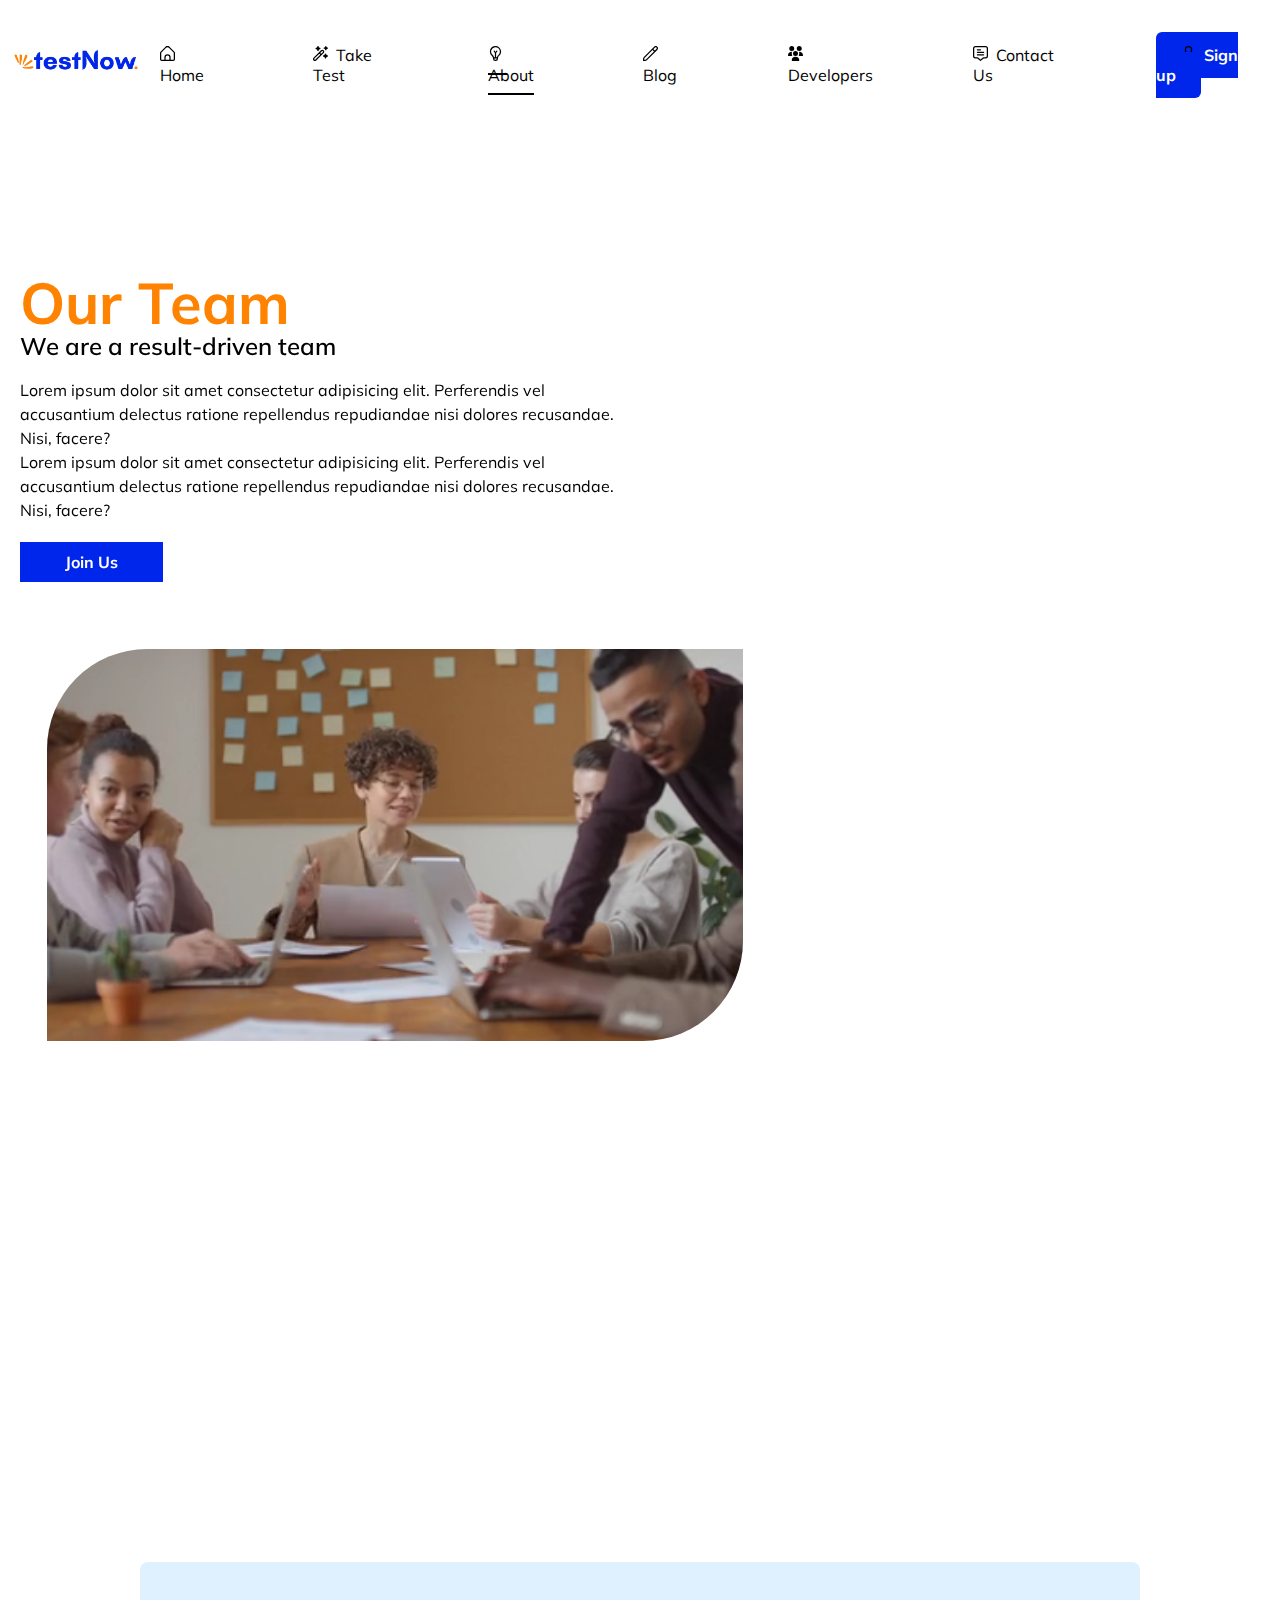
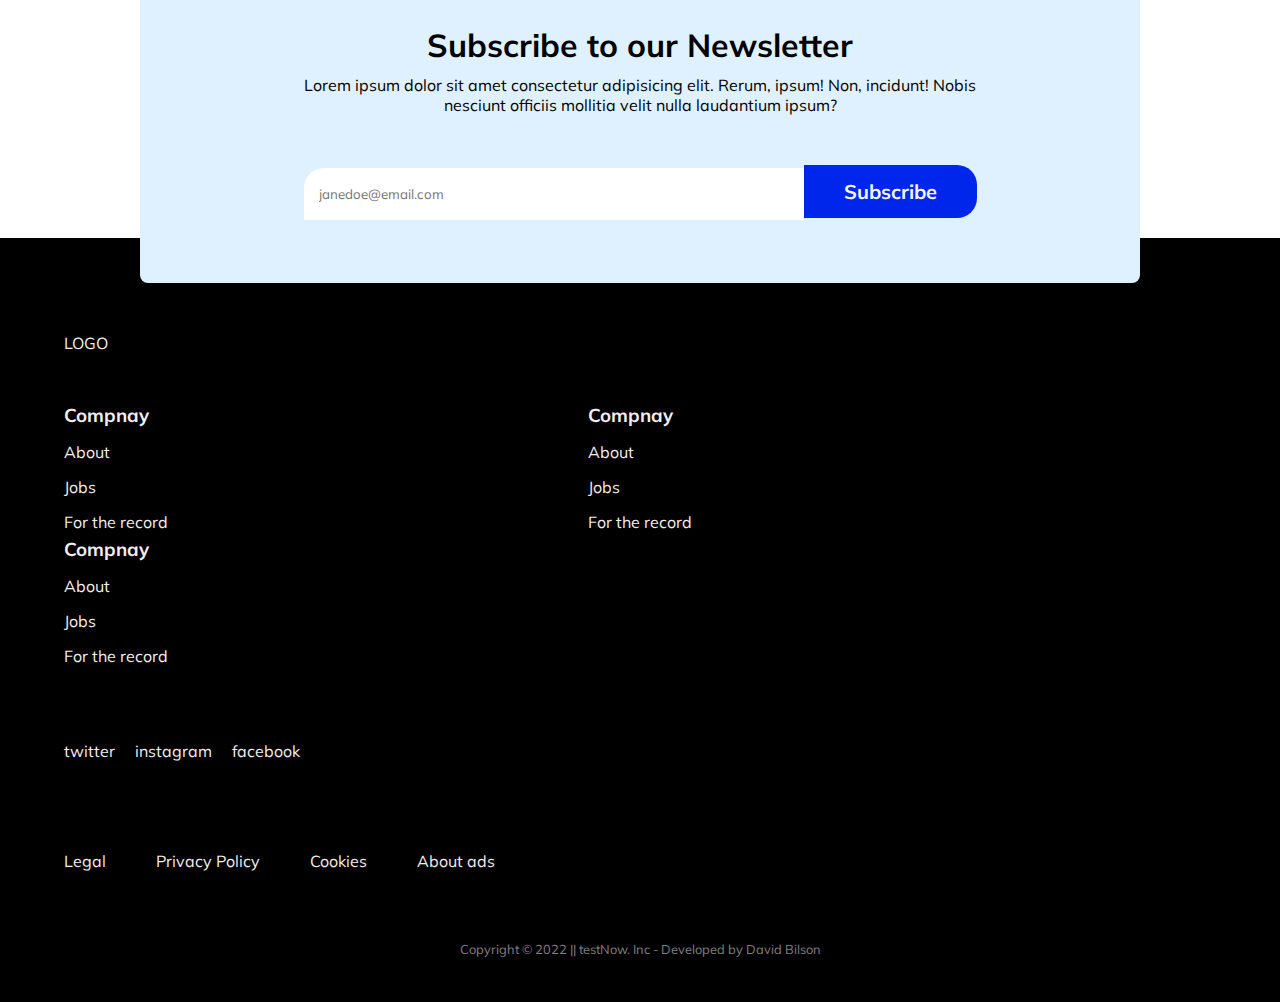
<file: aboutus.html>
<!DOCTYPE html>
<html lang="en">
    <head>
        <meta name="language" content="ES">
        <meta name="description" content="Achieve Your Visa Goals.  Get access to free materials on several English Proficiency tests for immigration purposes. Free online test also available for mobile and PC. Get started today" />
        <meta name="keywords" content="immigration, TOEFL, IELTS, application, visa, how to migrate to canada, migrate, travel, k-1 visa, " />
        <meta name="robots" content="nofollow" />
        <meta http-equiv="author" content="David Bilson" />
        <meta http-equiv="pragma" content="no-cache" />
        <meta http-equiv="Expires" content="0">
        <meta name="coverage" content="Worldwide" />
        <meta name="distribution" content="Global">
        <meta http-equiv="Content-Type" content="text/html;charset=UTF-8">
        <meta name="designer" content="David Bilson">
        <meta http-equiv="Cache-Control" content="no-cache">
        <meta charset="UTF-8">
        <meta http-equiv="X-UA-Compatible" content="IE=edge">
        <link rel='stylesheet' href='https://cdnjs.cloudflare.com/ajax/libs/font-awesome/4.7.0/css/font-awesome.min.css'>
        <meta name="viewport" content="width=device-width, initial-scale=1.0">
        <title>Swift Approach To Learning</title>
        <link rel="stylesheet" href="https://unpkg.com/aos@2.3.1/dist/aos.css" />
    <link href="https://unpkg.com/aos@2.3.1/dist/aos.css" rel="stylesheet">
    <script src="https://unpkg.com/aos@2.3.1/dist/aos.js"></script>
        <script src="jquery-3.6.0.min.js"></script>
        <link rel="stylesheet" href="style.css">
    </head>
<body>
  <!-- NAV BAR -->
  <nav class="nav" id="navBar">
    <!-- Logo -->
    <div class="logo"><img src="./logo/logo2.png" width="140px" alt=""></div>
    <!-- navMenu -->
    <ul>
        <!-- Let's get a ham -->
        <input type="checkbox" id="checkbox_toggle" />
        <label for="checkbox_toggle" class="hamburger">&#9776;</label>
        <div class="menu">
        <li><a href="./index.html"><img src="./icons/home.svg" width="15px" alt="home-icon">&nbsp; Home</a></li>
        <li><a href=""><img src="./icons/magic-wand.svg" width="15px" alt="take-test icon">&nbsp; Take Test</a></li>
        <li><a href="" class="active"><img src="./icons/bulb.svg" width="15px" alt="about-us-icon">&nbsp; About</a></li>
        <li><a href=""><img src="./icons/pencil.svg" width="15px" alt="blog-icon">&nbsp; Blog</a></li>
        <li><a href="./developers_&_contributors.html"><img src="./icons/users-alt.svg" width="15px" alt="devs-icon">&nbsp; Developers</a></li>
        <li><a href="./contact.html"><img src="./icons/comment-alt.svg" width="15px" alt="contact-icon">&nbsp; Contact Us</a></li>
        <li><a href="" id="signUpBtn"><img src="./icons/user.svg" width="15px" alt="sign-up-icon">&nbsp; Sign up</a></li>
        </div>
    </ul>
 </nav>
<!-- END OF NAV -->

    <!-- About Section -->
    <section class="team-box">
        <div class="team-bio">
        <div data-aos="fade-down" data-aos-duration="3000">
            <h1>Our Team</h1>
            <h3>We are a result-driven team</h3>
            <p>Lorem ipsum dolor sit amet consectetur adipisicing elit. Perferendis vel accusantium delectus ratione repellendus repudiandae nisi dolores recusandae. Nisi, facere? <br> Lorem ipsum dolor sit amet consectetur adipisicing elit. Perferendis vel accusantium delectus ratione repellendus repudiandae nisi dolores recusandae. Nisi, facere?</p>
            <button class="join-team">Join Us</button>
        </div>
        <div data-aos="fade-down" data-aos-duration="3000">
            <video src="./video/team.mp4" class="video" autoplay loop  muted></video>
        </div>
        </div>
    </section>

    <section class="work-clt">
        <div class="qualities">
                <div>
                <div data-aos="fade-up" data-aos-duration="3000">
                <h1>Culture  <img src="./icons/culture.png" width="20px" alt=""></h1>
                <div class="liner"></div>
                <br>
                <p>Lorem, ipsum dolor sit amet consectetur adipisicing elit. Modi, praesentium alias. Perspiciatis soluta nisi voluptates sint, doloremque fugiat cupiditate rerum repellendus, harum culpa optio reiciendis?</p>
                </div>
                
                <div data-aos="fade-up" data-aos-duration="3000">
                <h1>Workplace</h1>
                <div class="liner"></div>
                <br>
                <p>Lorem, ipsum dolor sit amet consectetur adipisicing elit. Modi, praesentium alias. Perspiciatis soluta nisi voluptates sint, doloremque fugiat cupiditate rerum repellendus, harum culpa optio reiciendis?</p>
                </div>
                </div>

                <div data-aos="fade-up" data-aos-duration="3000">
                    <img src="./icons/users-alt.svg" width="20px" alt="">
                <h1> Join Us </h1><br>
                <p>Lorem ipsum dolor sit amet consectetur adipisicing elit. Voluptate voluptates aspernatur, odit consequuntur dignissimos asperiores!</p>
                <p>Lorem ipsum dolor sit amet consectetur adipisicing elit. Rerum iusto esse quaerat totam hic maxime.</p>
                <button class="join-team">Connect</button>
                </div>
                
                <div data-aos="fade-down" data-aos-duration="3000">
                <h1>Product testing <img src="./icons/product2.png" width="22px" alt=""></h1><br>
                <p>Lorem ipsum dolor sit, amet consectetur adipisicing elit. Porro aliquid expedita, nobis corrupti deserunt quidem similique ullam repudiandae molestiae, nesciunt provident a ut ab perferendis! Fuga consectetur eveniet suscipit facilis!</p>
                <p>READ MORE &rAarr;</p>
                </div>
        </div>
    </section>

    <section class="newsletter">
        <h1>Subscribe to our Newsletter</h1>
        <p>Lorem ipsum dolor sit amet consectetur adipisicing elit. Rerum, ipsum! Non, incidunt! Nobis nesciunt officiis mollitia velit nulla laudantium ipsum?</p>
        <form action="#">
            <input type="email" name="user-email" placeholder="janedoe@email.com" id="mail" required><input id="submit-btn" type="submit" value="Subscribe">
        </form>
    </section>
        <!--FOOTER-->
        <footer>
            <section class="footer-section">
              <div class="foot-logo">LOGO</div>
      
              <div class="foot-class">
                <div>
                  <h3>Compnay</h3>
                  <p>About</p>
                  <p>Jobs</p>
                  <p>For the record</p>
                </div>
                <div>
                  <h3>Compnay</h3>
                  <p>About</p>
                  <p>Jobs</p>
                  <p>For the record</p>
                </div>
                <div>
                  <h3>Compnay</h3>
                  <p>About</p>
                  <p>Jobs</p>
                  <p>For the record</p>
                </div>
              </div>
      
              <div class="bottom-foot">
                <div>
                  <ul class="foot-social">
                    <li>twitter</li>
                    <li>instagram</li>
                    <li>facebook</li>
                  </ul>
                <ul class="foot-last">
                  <li>Legal</li>
                  <li>Privacy Policy</li>
                  <li>Cookies</li>
                  <li>About ads</li>
                </ul>
                </div>
              </div>
            </section>
              <p class="copyright">Copyright &copy; 2022 ||  testNow. Inc - Developed by David Bilson</p>
          </footer>
        <script src="https://unpkg.com/aos@2.3.1/dist/aos.js"></script>
<script>
    AOS.init({
        easing: 'ease-out-back',
        duration: 1000
    });
</script>
<script>
    hljs.initHighlightingOnLoad();

    $('.hero__scroll').on('click', function(e) {
        $('html, body').animate({
            scrollTop: $(window).height()
        }, 1200);
    });
</script>
<script>
    // Sticky navbar
window.onscroll = function() {
    myFunction();
};
let navBar = document.getElementById('navBar');
let sticky = navBar.offsetTop;
function myFunction() {
    if (window.pageYOffset >= sticky) {
        navBar.classList.add('sticky');
    } else {
        navBar.classList.remove('sticky');
    }
};
</script>
    <script src="program.js"></script>
</html>
</file>
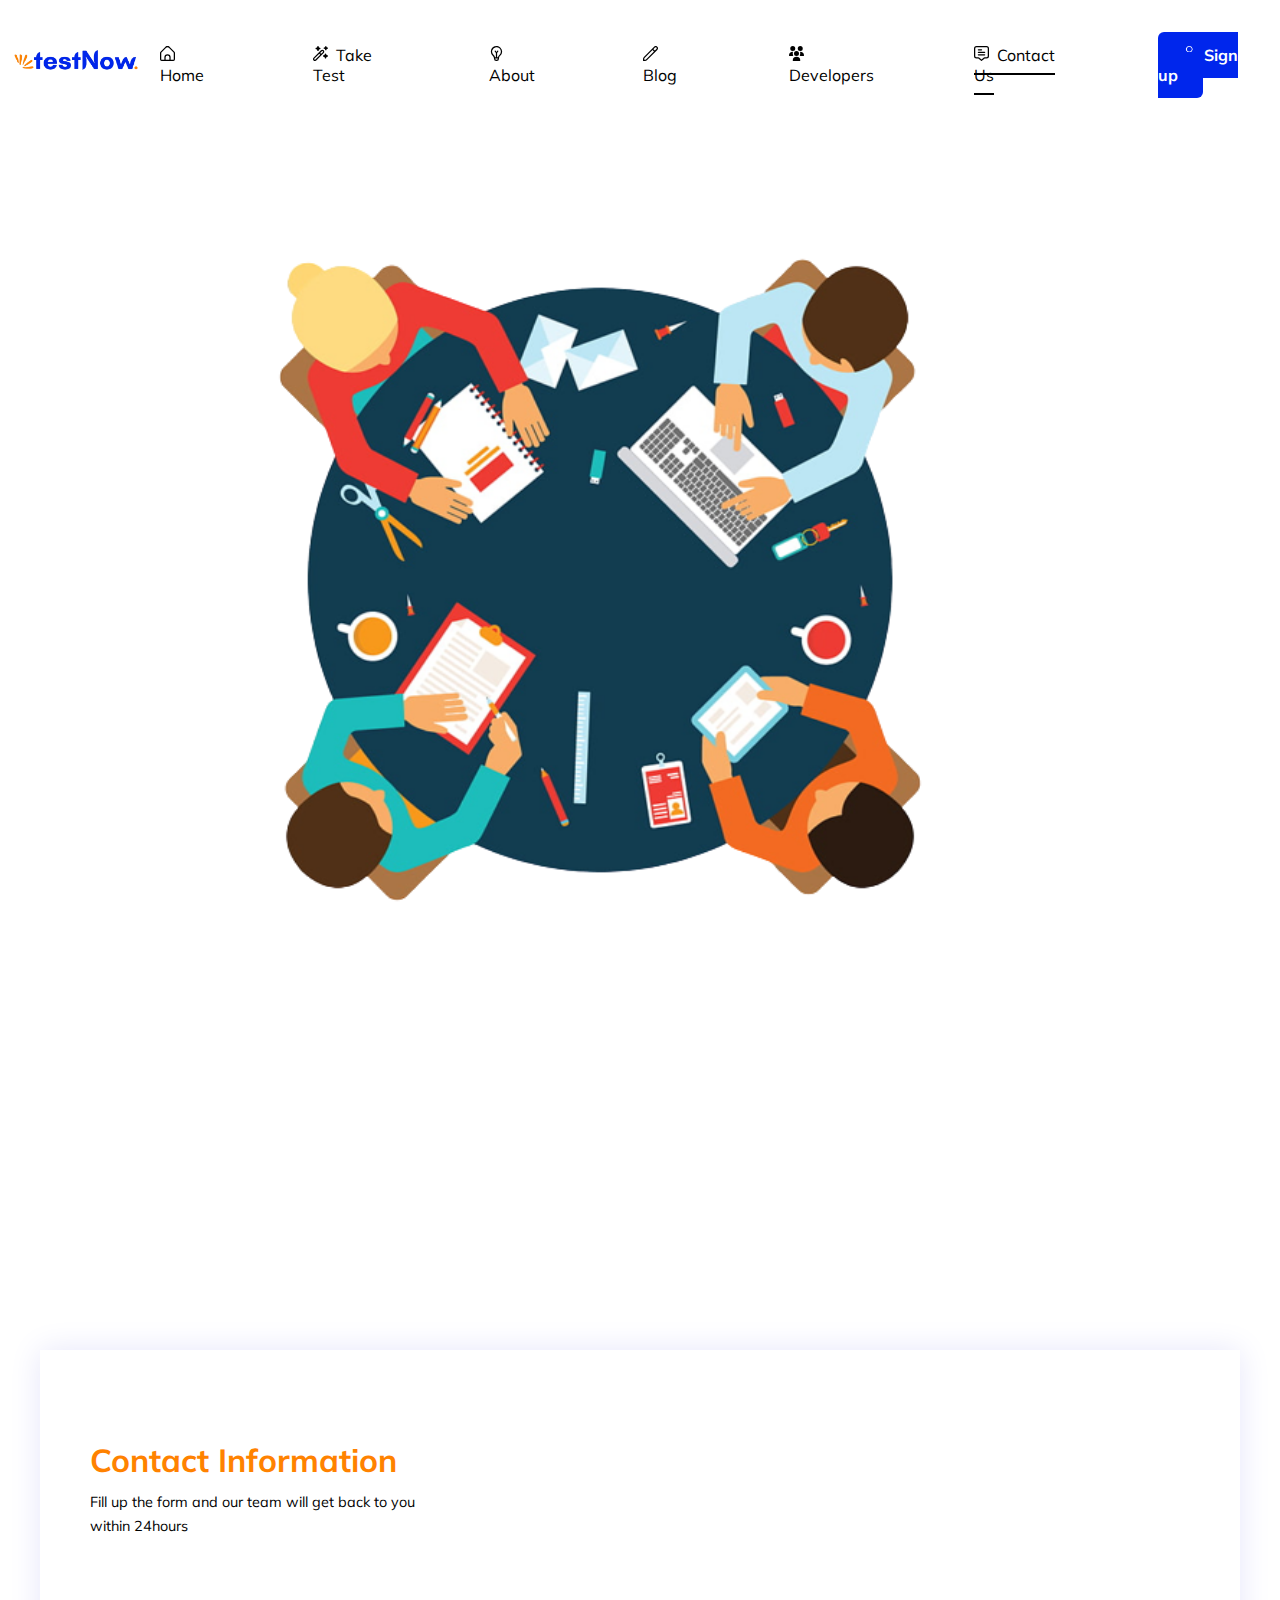
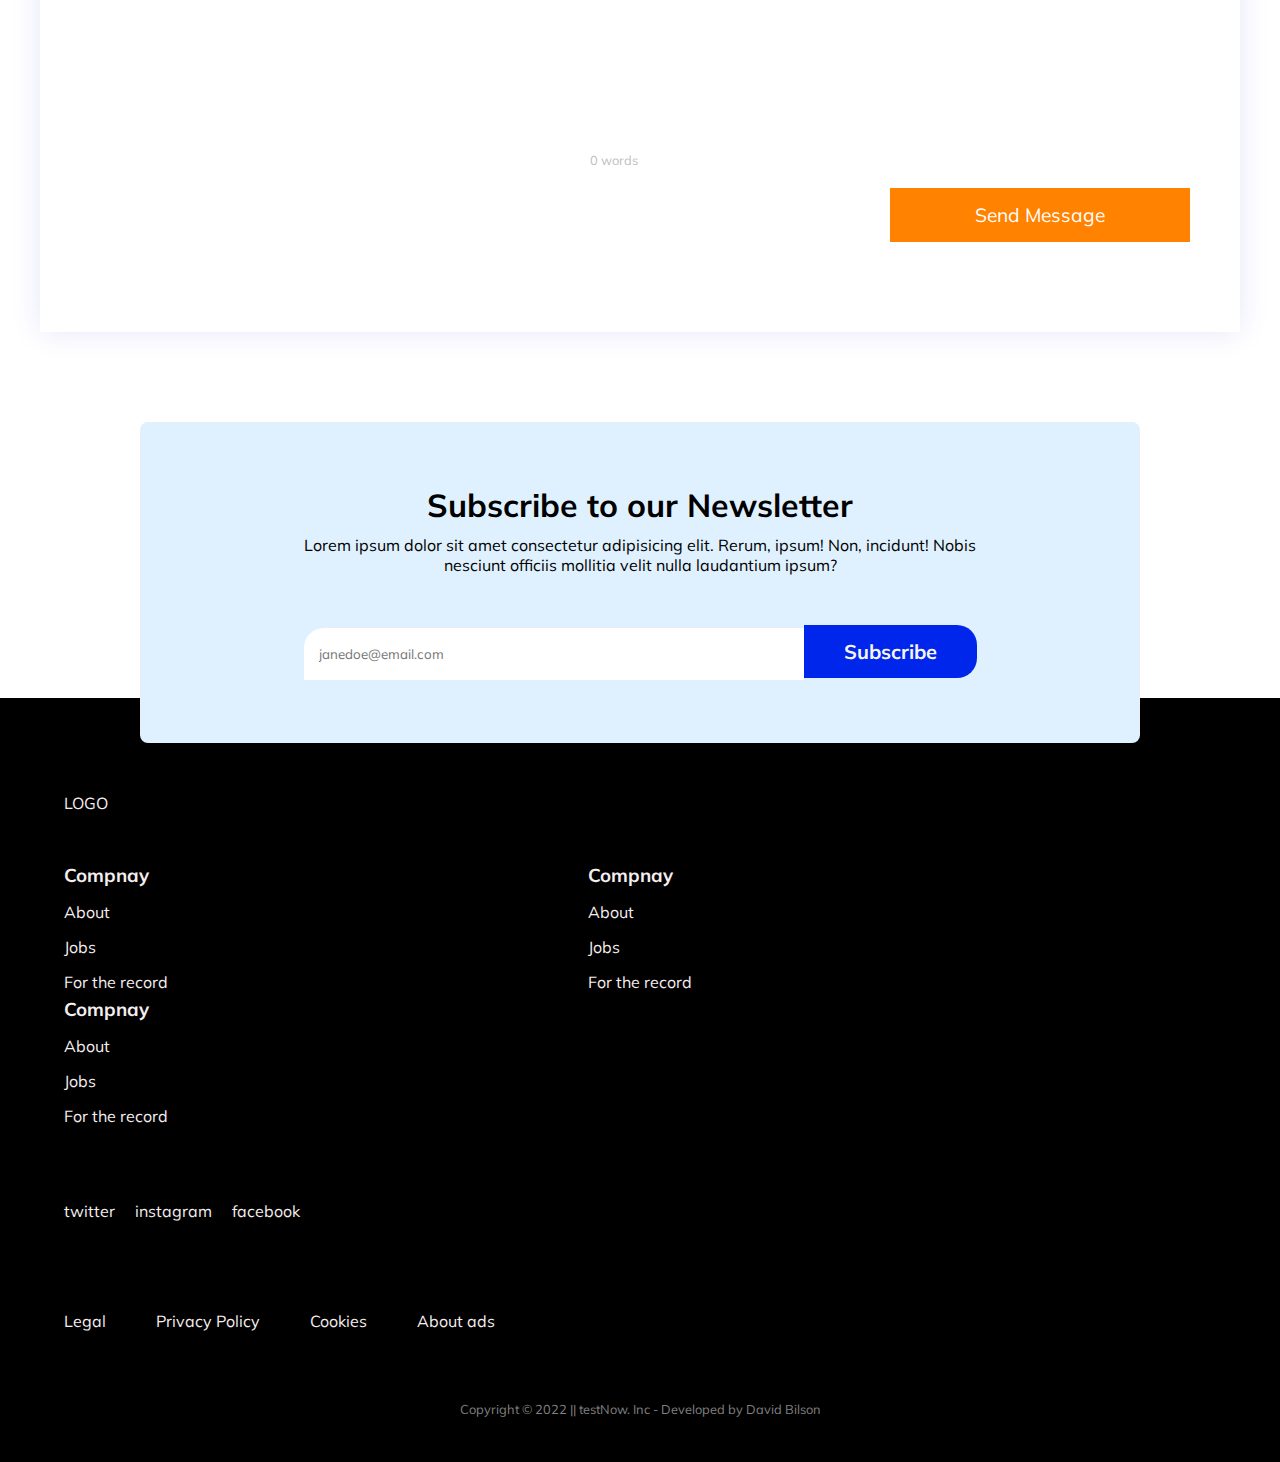
<file: contact.html>
<!DOCTYPE html>
<html lang="en">
<head>
<meta name="language" content="ES">
<meta name="description" content="Achieve Your Visa Goals.  Get access to free materials on several English Proficiency tests for immigration purposes. Free online test also available for mobile and PC. Get started today" />
<meta name="keywords" content="immigration, TOEFL, IELTS, application, visa, how to migrate to canada, migrate, travel, k-1 visa, " />
<meta name="robots" content="nofollow" />
<meta http-equiv="author" content="David Bilson" />
<meta http-equiv="pragma" content="no-cache" />
<meta http-equiv="Expires" content="0">
<meta name="coverage" content="Worldwide" />
<meta name="distribution" content="Global">
<meta http-equiv="Content-Type" content="text/html;charset=UTF-8">
<meta name="designer" content="David Bilson">
<meta http-equiv="Cache-Control" content="no-cache">
<meta charset="UTF-8">
<meta http-equiv="X-UA-Compatible" content="IE=edge">
<link rel='stylesheet' href='https://cdnjs.cloudflare.com/ajax/libs/font-awesome/4.7.0/css/font-awesome.min.css'>
<meta name="viewport" content="width=device-width, initial-scale=1.0">
<title>Swift Approach To Learning</title>
<link rel="stylesheet" href="https://unpkg.com/aos@2.3.1/dist/aos.css" />
<link href="https://unpkg.com/aos@2.3.1/dist/aos.css" rel="stylesheet">
<script src="https://unpkg.com/aos@2.3.1/dist/aos.js"></script>
<link rel="stylesheet" href="style.css">
<script src="jquery-3.6.0.min.js"></script>
</head>
<body>
<!-- NAV BAR -->
<nav class="nav" id="navBar">
<!-- Logo -->
<div class="logo"><img src="./logo/logo2.png" width="140px" alt=""></div>
<!-- navMenu -->
<ul>
<!-- Let's get a ham -->
<input type="checkbox" id="checkbox_toggle" />
<label for="checkbox_toggle" class="hamburger">&#9776;</label>
<div class="menu">
<li><a href="./index.html" ><img src="./icons/home.svg" width="15px" alt="home-icon">&nbsp; Home</a></li>
<li><a href=""><img src="./icons/magic-wand.svg" width="15px" alt="take-test icon">&nbsp; Take Test</a></li>
<li><a href="./aboutus.html"><img src="./icons/bulb.svg" width="15px" alt="about-us-icon">&nbsp; About</a></li>
<li><a href=""><img src="./icons/pencil.svg" width="15px" alt="blog-icon">&nbsp; Blog</a></li>
<li><a href="./developers_&_contributors.html"><img src="./icons/users-alt.svg" width="15px" alt="devs-icon">&nbsp; Developers</a></li>
<li><a href="./contact.html" class="active"><img src="./icons/comment-alt.svg" width="15px" alt="contact-icon">&nbsp; Contact Us</a></li>
<li><a href="" id="signUpBtn"><img src="./icons/add-friend.png" width="13px" alt="sign-up-icon">&nbsp; Sign up</a></li>
</div>
</ul>
</nav>
<!-- END OF NAV -->

<section class="contact-one">
<div class="c-box">
<div>
<h1 data-aos="fade-up" data-aos-duration="3000">Contact</h1>
<p data-aos="fade-up" data-aos-duration="3000">Need to get in touch with us? Either fill the form on the page or contact us via our social media pages. Lorem ipsum dolor sit amet consectetur, adipisicing elit. Fugiat iusto est, architecto, ipsum nemo, quisquam temporibus nam ducimus eligendi quia quo corrupti tempore? Nisi mollitia vel unde accusantium odio impedit.</p>
<button data-aos="fade-up" data-aos-duration="3000">Learn More</button>
</div>
<div>
<img src="./images/contact.png" alt="">
</div>
</div>
</section>

<section class="contact-form">
<div>
<form action="">
<input  data-aos="fade-up" data-aos-duration="3000" type="text" name="visitor_name" placeholder="John Doe" id="visitorName" required><br>
<p class="error" id="nameError"></p>
<input  data-aos="fade-up" data-aos-duration="3000" type="email" id="formMail" placeholder="johndoe123@email.com" name="email" required><br>
<p class="error" id="emailError"></p>
<textarea data-aos="fade-up" data-aos-duration="3000" type="text" placeholder="Write your message here" name="message" id="formMessage" required></textarea><br>
<p id="wordCount">0 words</p>
<p class="error" id="messageError"></p>
<button type="submit" id="formBtn">Send Message</button>
</form>
</div>

<div>
<h1>Contact Information</h1>
<p>Fill up the form and our team will get back to you within 24hours</p>
<ul>
<li  data-aos="fade-up" data-aos-duration="3000">+11234772984</li>
<li data-aos="fade-up" data-aos-duration="3000">Twitter</li>
<li data-aos="fade-up" data-aos-duration="3000">LinkedIn</li>
<li data-aos="fade-up" data-aos-duration="3000">Instagram</li>
</ul>    
</div>
</section>

<section class="newsletter">
<h1>Subscribe to our Newsletter</h1>
<p>Lorem ipsum dolor sit amet consectetur adipisicing elit. Rerum, ipsum! Non, incidunt! Nobis nesciunt officiis mollitia velit nulla laudantium ipsum?</p>
<form action="#">
<input type="email" name="user-email" placeholder="janedoe@email.com" id="mail" required><input id="submit-btn" type="submit" value="Subscribe">
</form>
</section>


<footer>
    <section class="footer-section">
      <div class="foot-logo">LOGO</div>

      <div class="foot-class">
        <div>
          <h3>Compnay</h3>
          <p>About</p>
          <p>Jobs</p>
          <p>For the record</p>
        </div>
        <div>
          <h3>Compnay</h3>
          <p>About</p>
          <p>Jobs</p>
          <p>For the record</p>
        </div>
        <div>
          <h3>Compnay</h3>
          <p>About</p>
          <p>Jobs</p>
          <p>For the record</p>
        </div>
      </div>

      <div class="bottom-foot">
        <div>
          <ul class="foot-social">
            <li>twitter</li>
            <li>instagram</li>
            <li>facebook</li>
          </ul>
        <ul class="foot-last">
          <li>Legal</li>
          <li>Privacy Policy</li>
          <li>Cookies</li>
          <li>About ads</li>
        </ul>
        </div>
      </div>
    </section>
      <p class="copyright">Copyright &copy; 2022 ||  testNow. Inc - Developed by David Bilson</p>
  </footer>

<script src="https://unpkg.com/aos@2.3.1/dist/aos.js"></script>
<script>
AOS.init({
easing: 'ease-out-back',
duration: 1000
});
</script>
<script>
hljs.initHighlightingOnLoad();

$('.hero__scroll').on('click', function(e) {
$('html, body').animate({
scrollTop: $(window).height()
}, 1200);
});
</script>
<script>

let submitBtn = document.getElementById('formBtn');
let nameError = document.getElementById('nameError');
let emailError = document.getElementById('emailError');
let messageError = document.getElementById('messageError');
function verifyName() {
let visitorName = document.getElementById('visitorName').value;
if (!visitorName) {
nameError.innerText = 'Name cannot be blank';
} else {
nameError.innerText = '';
}
};
function verifyEmail() {
let visitorMail = document.getElementById('formMail').value;
if (!visitorMail) {
emailError.innerText = 'Type your email in the space provided above';
} else {
emailError.innerText = '';
}
};
function verifyMessage() {
let visitorMessage = document.getElementById('formMessage').value;
if (!visitorMessage) {
messageError.innerText = 'Type your message in the field provided above';
} else {
messageError.innerText = '';
}
};
submitBtn.addEventListener('click', function() {
verifyName();
verifyEmail();
verifyMessage();
});

const textArea  = document.getElementById('formMessage');
textArea.addEventListener('input', calculateWords);
function calculateWords(e) {
const splitArr = e.target.value.split(' ');
const newSplitArr = splitArr.filter((value) => {
return value;
});
let wordCount = document.getElementById('wordCount');
wordCount.innerText = newSplitArr.length + ' words';
}

let recheckName = document.getElementById('visitorName');
recheckName.addEventListener('input', function() {
nameError.innerText = '';
});

let recheckMail = document.getElementById('formMail');
recheckMail.addEventListener('input', function() {
emailError.innerText = '';
});

let recheckMessage = document.getElementById('formMessage');
recheckMessage.addEventListener('input', function() {
messageError.innerText = '';
});

</script>
<script>
    // Sticky navbar
window.onscroll = function() {
    myFunction();
};
let navBar = document.getElementById('navBar');
let sticky = navBar.offsetTop;
function myFunction() {
    if (window.pageYOffset >= sticky) {
        navBar.classList.add('sticky');
    } else {
        navBar.classList.remove('sticky');
    }
};
</script>
<script src="program.js"></script>
</body>
</html>
</file>
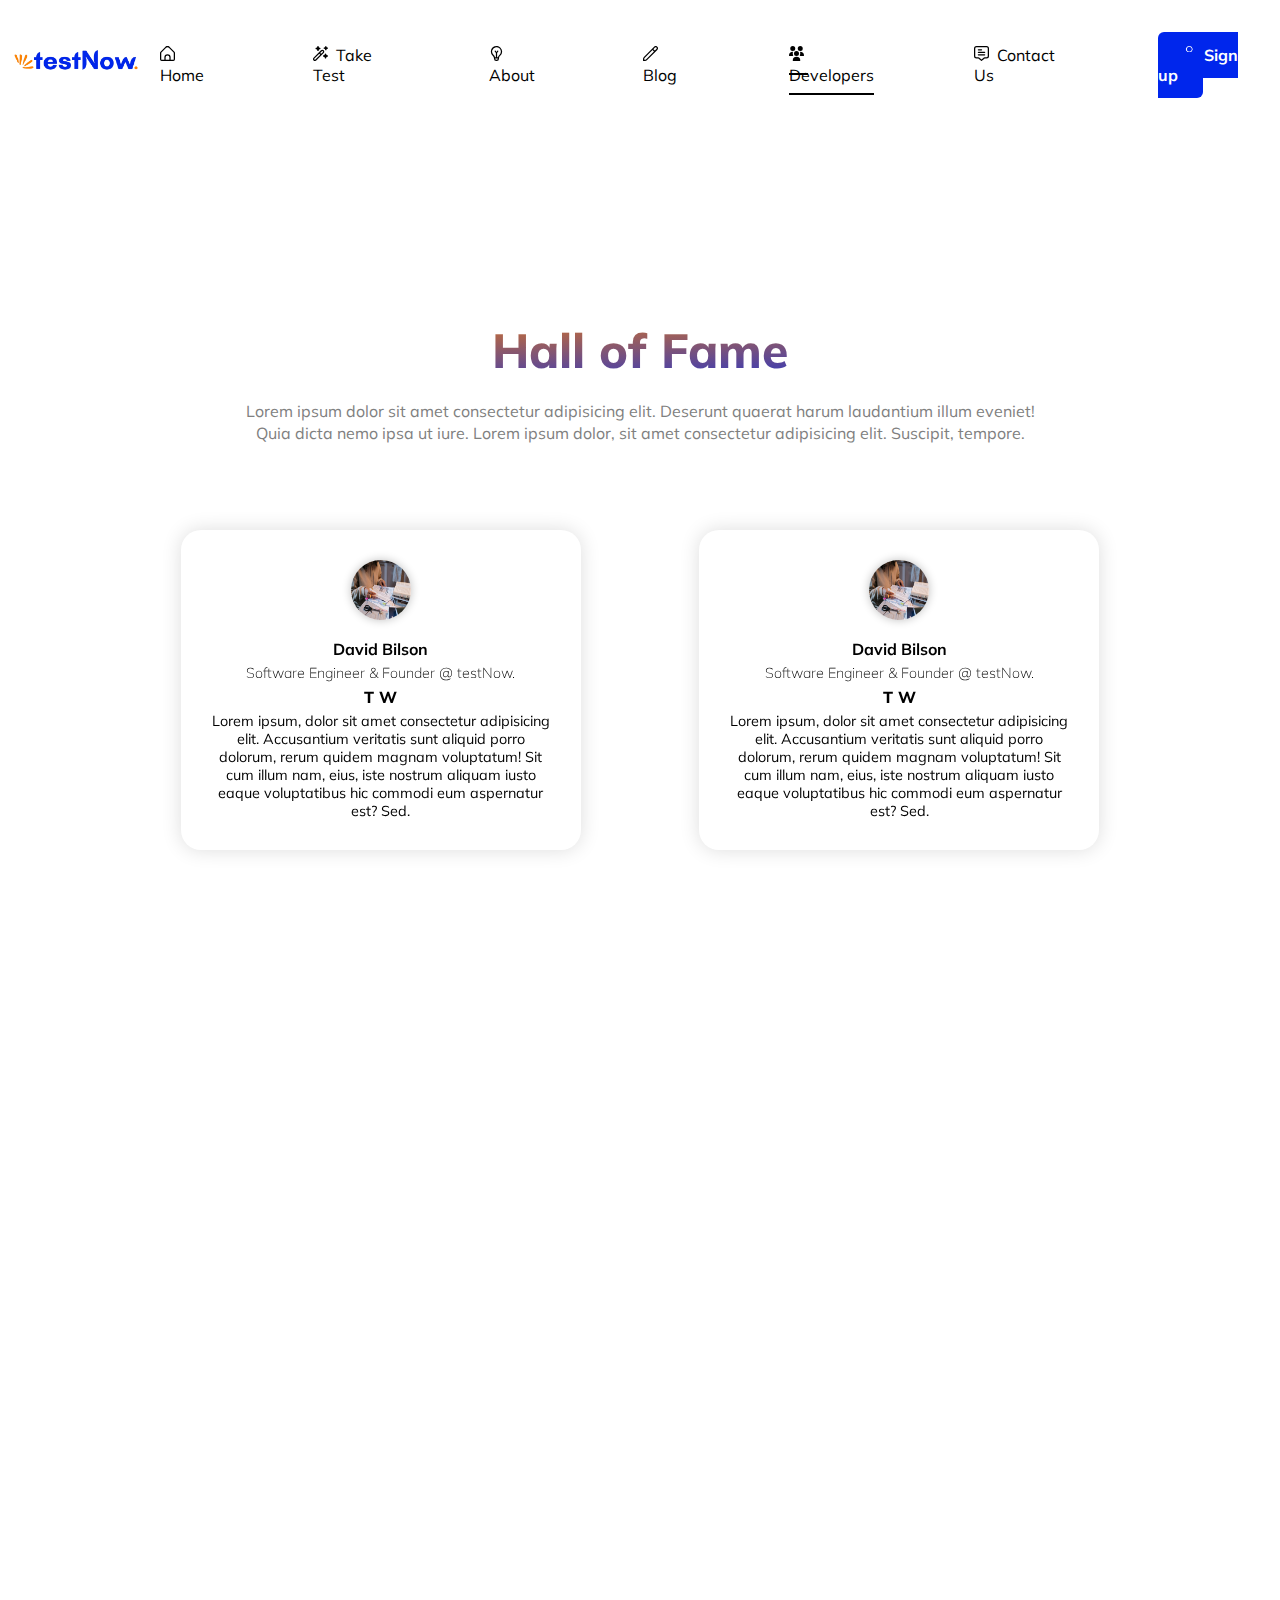
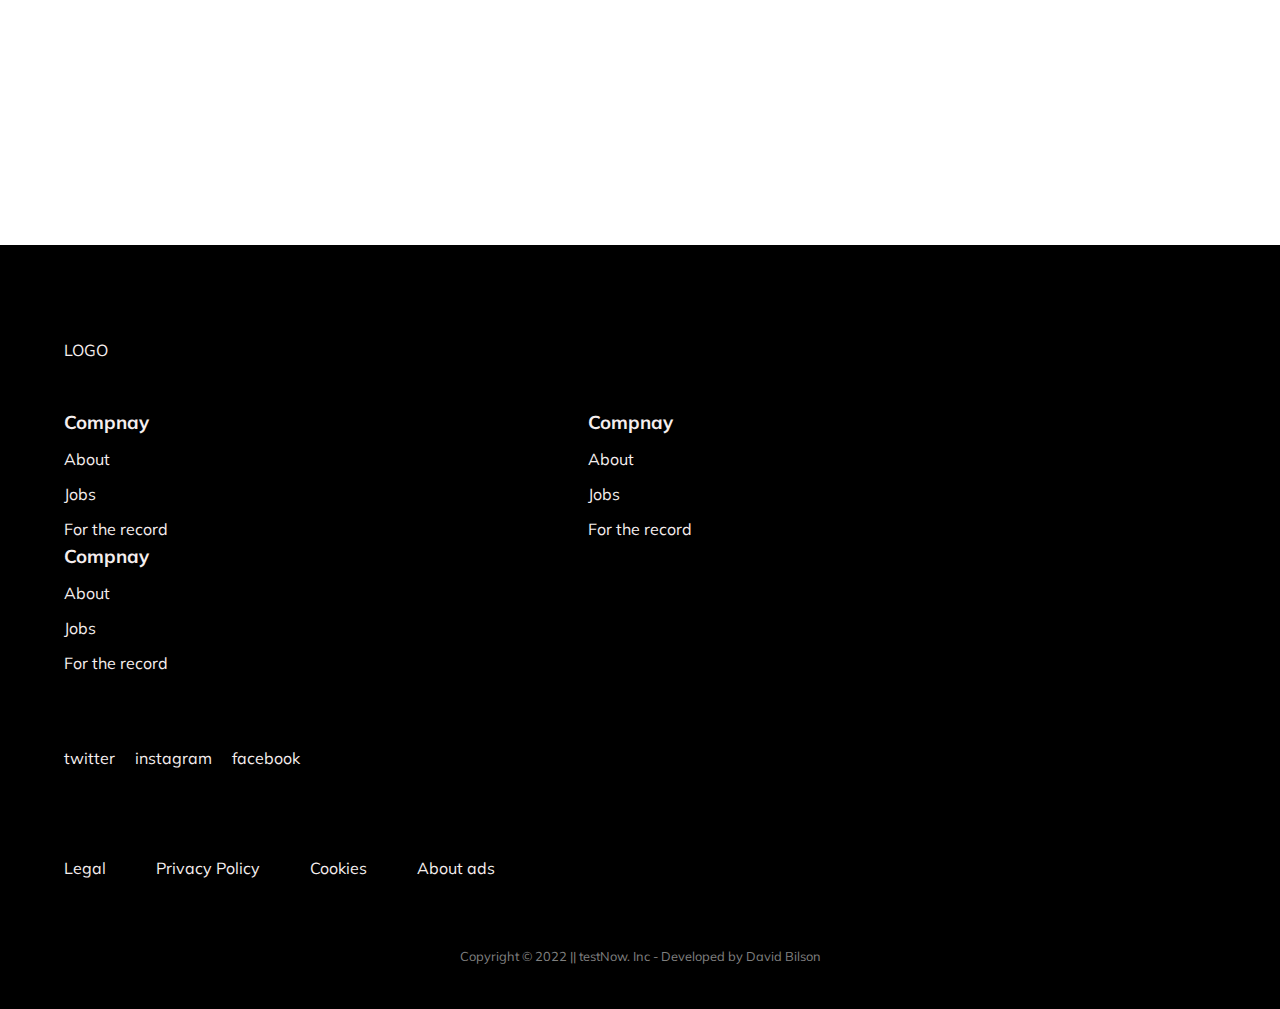
<file: developers_&_contributors.html>
<!DOCTYPE html>
<html lang="en">
<head>
    <meta name="language" content="ES">
    <meta name="description" content="Achieve Your Visa Goals.  Get access to free materials on several English Proficiency tests for immigration purposes. Free online test also available for mobile and PC. Get started today" />
    <meta name="keywords" content="immigration, TOEFL, IELTS, application, visa, how to migrate to canada, migrate, travel, k-1 visa, " />
    <meta name="robots" content="nofollow" />
    <meta http-equiv="author" content="David Bilson" />
    <meta http-equiv="pragma" content="no-cache" />
    <meta http-equiv="Expires" content="0">
    <meta name="coverage" content="Worldwide" />
    <meta name="distribution" content="Global">
    <meta http-equiv="Content-Type" content="text/html;charset=UTF-8">
    <meta name="designer" content="David Bilson">
    <meta http-equiv="Cache-Control" content="no-cache">
    <meta charset="UTF-8">
    <meta http-equiv="X-UA-Compatible" content="IE=edge">
    <meta name="viewport" content="width=device-width, initial-scale=1.0">
    <title>Swift Approach To Learning</title>
    <link rel="stylesheet" href="https://unpkg.com/aos@2.3.1/dist/aos.css" />
<link href="https://unpkg.com/aos@2.3.1/dist/aos.css" rel="stylesheet">
<script src="https://unpkg.com/aos@2.3.1/dist/aos.js"></script>
<link rel="stylesheet" href="style.css">
<script src="jquery-3.6.0.min.js"></script>
</head>
<body>
    <!-- NAV BAR -->
<nav class="nav" id="navBar">
    <!-- Logo -->
    <div class="logo"><img src="./logo/logo2.png" width="140px" alt=""></div>
    <!-- navMenu -->
    <ul>
    <!-- Let's get a ham -->
    <input type="checkbox" id="checkbox_toggle" />
    <label for="checkbox_toggle" class="hamburger">&#9776;</label>
    <div class="menu">
    <li><a href="./index.html" ><img src="./icons/home.svg" width="15px" alt="home-icon">&nbsp; Home</a></li>
    <li><a href=""><img src="./icons/magic-wand.svg" width="15px" alt="take-test icon">&nbsp; Take Test</a></li>
    <li><a href="./aboutus.html"><img src="./icons/bulb.svg" width="15px" alt="about-us-icon">&nbsp; About</a></li>
    <li><a href=""><img src="./icons/pencil.svg" width="15px" alt="blog-icon">&nbsp; Blog</a></li>
    <li><a href="./developers_&_contributors.html" class="active"><img src="./icons/users-alt.svg" width="15px" alt="devs-icon">&nbsp; Developers</a></li>
    <li><a href="./contact.html" ><img src="./icons/comment-alt.svg" width="15px" alt="contact-icon">&nbsp; Contact Us</a></li>
    <li><a href="" id="signUpBtn"><img src="./icons/add-friend.png" width="13px" alt="sign-up-icon">&nbsp; Sign up</a></li>
    </div>
    </ul>
    </nav>
    <!-- END OF NAV -->
<br><br><br>
<br>
<section class="contributor">
    <h1 class="page-heading">Hall <span class="conj">of</span>  <span class="second-col-c">Fame</span></h1><br>
    <p class="page-subheading">Lorem ipsum dolor sit amet consectetur adipisicing elit. Deserunt quaerat harum laudantium illum eveniet! Quia dicta nemo ipsa ut iure. Lorem ipsum dolor, sit amet consectetur adipisicing elit. Suscipit, tempore.</p>
    <div class="parent-contributor">
        <div class="developer-box" data-aos="fade-up" data-aos-duration="3000">
            <img src="./images/exam.jpg" alt="founder-pic">
            <h2 class="c-name"> David Bilson</h2>
            <h3 class="c-title">Software Engineer & Founder @ testNow.</h3>
            <p class="c-contact">T W</p>
            <p class="c-text">Lorem ipsum, dolor sit amet consectetur adipisicing elit. Accusantium veritatis sunt aliquid porro dolorum, rerum quidem magnam voluptatum! Sit cum illum nam, eius, iste nostrum aliquam iusto eaque voluptatibus hic commodi eum aspernatur est? Sed.</p>
        </div> 
        <div class="developer-box" data-aos="fade-up" data-aos-duration="3000">
            <img src="./images/exam.jpg" alt="founder-pic">
            <h2 class="c-name"> David Bilson</h2>
            <h3 class="c-title">Software Engineer & Founder @ testNow.</h3>
            <p class="c-contact">T W</p>
            <p class="c-text">Lorem ipsum, dolor sit amet consectetur adipisicing elit. Accusantium veritatis sunt aliquid porro dolorum, rerum quidem magnam voluptatum! Sit cum illum nam, eius, iste nostrum aliquam iusto eaque voluptatibus hic commodi eum aspernatur est? Sed.</p>
        </div> 
        <div class="developer-box" data-aos="fade-up" data-aos-duration="3000">
            <img src="./images/exam.jpg" alt="founder-pic">
            <h2 class="c-name"> David Bilson</h2>
            <h3 class="c-title">Software Engineer & Founder @ testNow.</h3>
            <p class="c-contact">T W</p>
            <p class="c-text">Lorem ipsum, dolor sit amet consectetur adipisicing elit. Accusantium veritatis sunt aliquid porro dolorum, rerum quidem magnam voluptatum! Sit cum illum nam, eius, iste nostrum aliquam iusto eaque voluptatibus hic commodi eum aspernatur est? Sed.</p>
        </div> 
        <div class="developer-box" data-aos="fade-up" data-aos-duration="3000">
            <img src="./images/exam.jpg" alt="founder-pic">
            <h2 class="c-name"> David Bilson</h2>
            <h3 class="c-title">Software Engineer & Founder @ testNow.</h3>
            <p class="c-contact">T W</p>
            <p class="c-text">Lorem ipsum, dolor sit amet consectetur adipisicing elit. Accusantium veritatis sunt aliquid porro dolorum, rerum quidem magnam voluptatum! Sit cum illum nam, eius, iste nostrum aliquam iusto eaque voluptatibus hic commodi eum aspernatur est? Sed.</p>
        </div> 
        <div class="developer-box" data-aos="fade-up" data-aos-duration="3000">
            <img src="./images/exam.jpg" alt="founder-pic">
            <h2 class="c-name"> David Bilson</h2>
            <h3 class="c-title">Software Engineer & Founder @ testNow.</h3>
            <p class="c-contact">T W</p>
            <p class="c-text">Lorem ipsum, dolor sit amet consectetur adipisicing elit. Accusantium veritatis sunt aliquid porro dolorum, rerum quidem magnam voluptatum! Sit cum illum nam, eius, iste nostrum aliquam iusto eaque voluptatibus hic commodi eum aspernatur est? Sed.</p>
        </div> 
        <div class="developer-box" data-aos="fade-up" data-aos-duration="3000">
            <img src="./images/exam.jpg" alt="founder-pic">
            <h2 class="c-name"> David Bilson</h2>
            <h3 class="c-title">Software Engineer & Founder @ testNow.</h3>
            <p class="c-contact">T W</p>
            <p class="c-text">Lorem ipsum, dolor sit amet consectetur adipisicing elit. Accusantium veritatis sunt aliquid porro dolorum, rerum quidem magnam voluptatum! Sit cum illum nam, eius, iste nostrum aliquam iusto eaque voluptatibus hic commodi eum aspernatur est? Sed.</p>
        </div> 
        

        

    </div>
</Section>

<footer>
    <section class="footer-section">
      <div class="foot-logo">LOGO</div>

      <div class="foot-class">
        <div>
          <h3>Compnay</h3>
          <p>About</p>
          <p>Jobs</p>
          <p>For the record</p>
        </div>
        <div>
          <h3>Compnay</h3>
          <p>About</p>
          <p>Jobs</p>
          <p>For the record</p>
        </div>
        <div>
          <h3>Compnay</h3>
          <p>About</p>
          <p>Jobs</p>
          <p>For the record</p>
        </div>
      </div>

      <div class="bottom-foot">
        <div>
          <ul class="foot-social">
            <li>twitter</li>
            <li>instagram</li>
            <li>facebook</li>
          </ul>
        <ul class="foot-last">
          <li>Legal</li>
          <li>Privacy Policy</li>
          <li>Cookies</li>
          <li>About ads</li>
        </ul>
        </div>
      </div>
    </section>
      <p class="copyright">Copyright &copy; 2022 ||  testNow. Inc - Developed by David Bilson</p>
  </footer>


<script src="https://unpkg.com/aos@2.3.1/dist/aos.js"></script>
<script>
AOS.init({
easing: 'ease-out-back',
duration: 1000
});
</script>
<script>
hljs.initHighlightingOnLoad();

$('.hero__scroll').on('click', function(e) {
$('html, body').animate({
scrollTop: $(window).height()
}, 1200);
});
</script>
<script>
    // Sticky navbar
window.onscroll = function() {
    myFunction();
};
let navBar = document.getElementById('navBar');
let sticky = navBar.offsetTop;
function myFunction() {
    if (window.pageYOffset >= sticky) {
        navBar.classList.add('sticky');
    } else {
        navBar.classList.remove('sticky');
    }
};
</script>
<script src="program.js"></script>
</body>
</html>
</file>
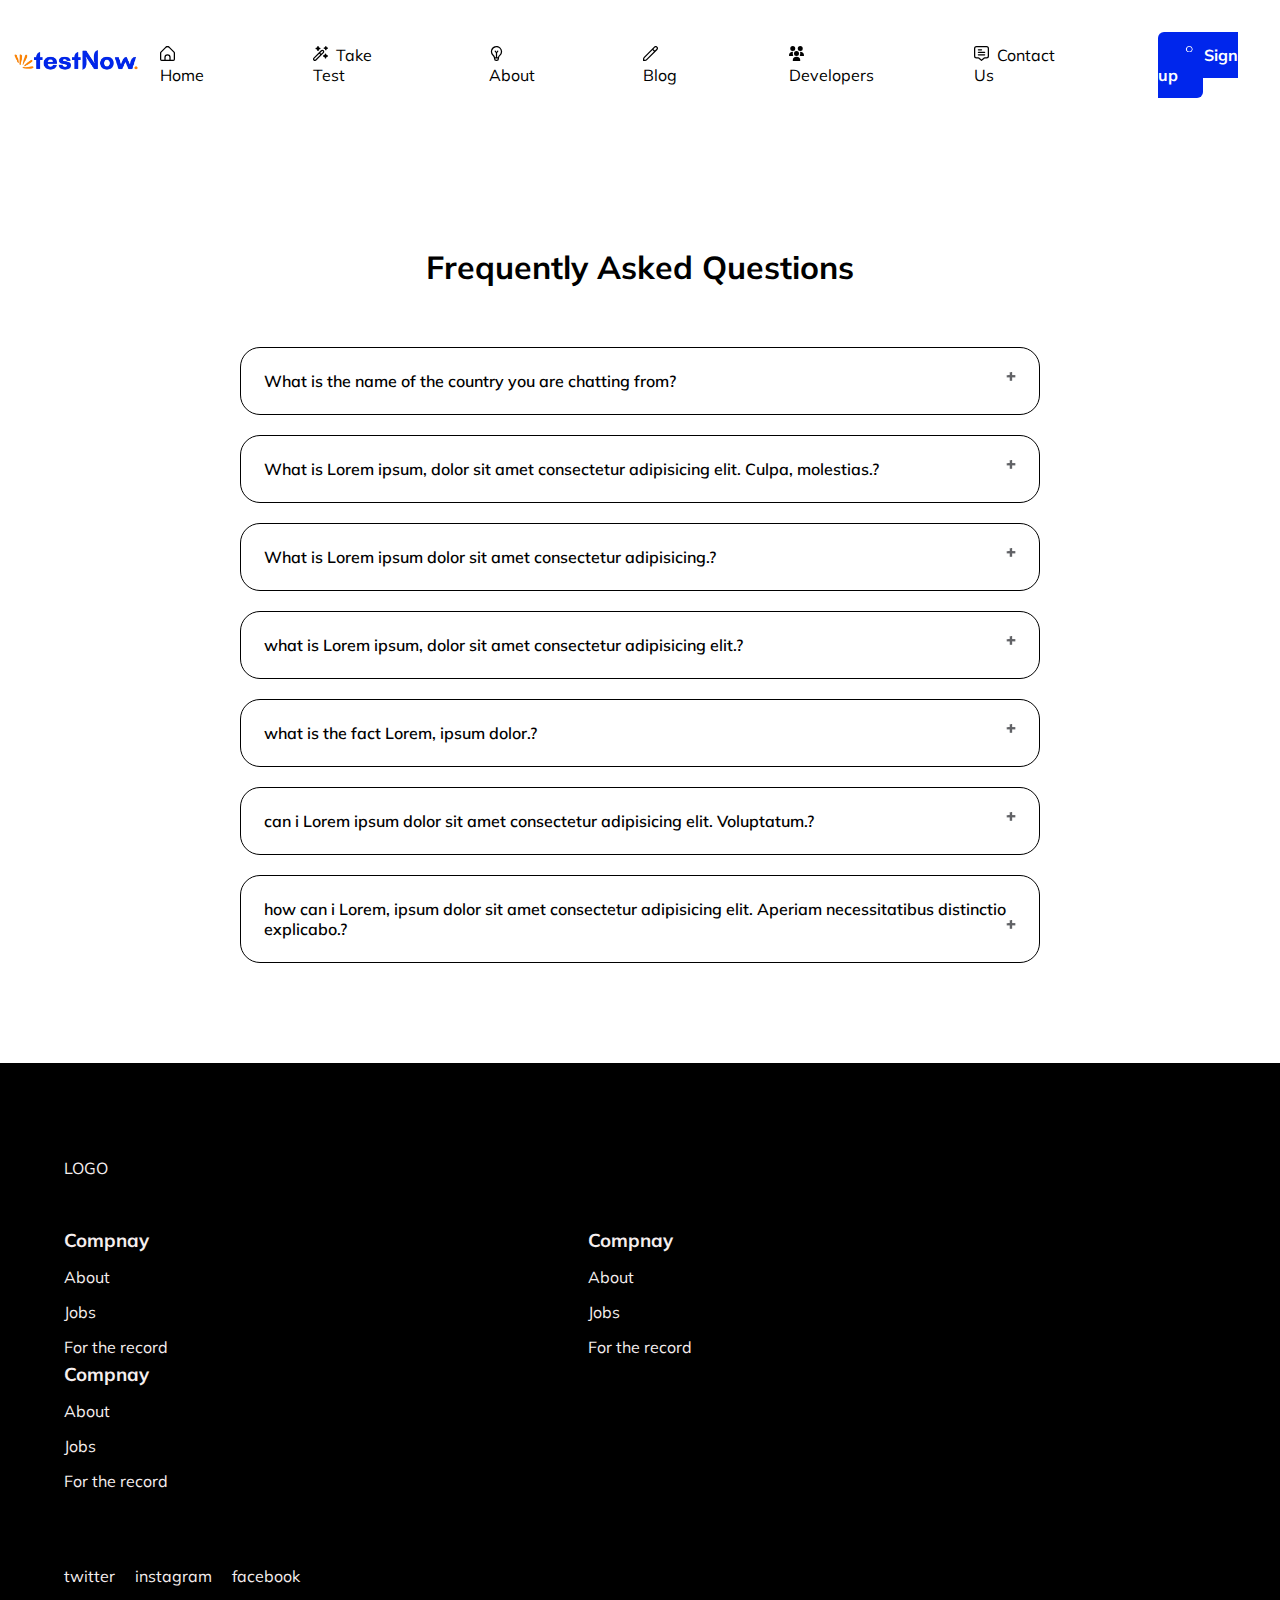
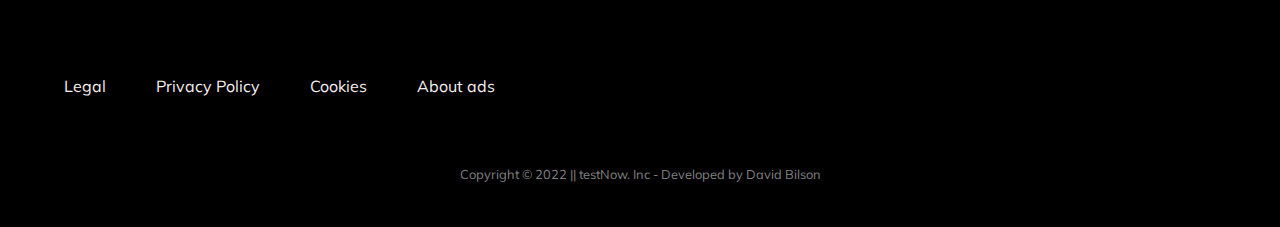
<file: faqs.html>
<!DOCTYPE html>
<html lang="en">
<head>
<meta name="language" content="ES">
<meta name="description" content="Achieve Your Visa Goals.  Get access to free materials on several English Proficiency tests for immigration purposes. Free online test also available for mobile and PC. Get started today" />
<meta name="keywords" content="immigration, TOEFL, IELTS, application, visa, how to migrate to canada, migrate, travel, k-1 visa, " />
<meta name="robots" content="nofollow" />
<meta http-equiv="author" content="David Bilson" />
<meta http-equiv="pragma" content="no-cache" />
<meta http-equiv="Expires" content="0">
<meta name="coverage" content="Worldwide" />
<meta name="distribution" content="Global">
<meta http-equiv="Content-Type" content="text/html;charset=UTF-8">
<meta name="designer" content="David Bilson">
<meta http-equiv="Cache-Control" content="no-cache">
<meta charset="UTF-8">
<meta http-equiv="X-UA-Compatible" content="IE=edge">
<link rel='stylesheet' href='https://cdnjs.cloudflare.com/ajax/libs/font-awesome/4.7.0/css/font-awesome.min.css'>
<meta name="viewport" content="width=device-width, initial-scale=1.0">
<title>Swift Approach To Learning</title>
<link rel="stylesheet" href="https://unpkg.com/aos@2.3.1/dist/aos.css" />
<link href="https://unpkg.com/aos@2.3.1/dist/aos.css" rel="stylesheet">
<script src="https://unpkg.com/aos@2.3.1/dist/aos.js"></script>
<link rel="stylesheet" href="style.css">
<script src="jquery-3.6.0.min.js"></script>
<style>

/* FAQS + */
.faqs-two h1 {
    text-align: center;
    margin-top: 13vh;
    font-size: 2rem;
}
.cover-accordion {
    max-width: 800px;
    height: auto;
    padding: 5px;
    margin: auto;
    border: 1px solid rgb(0, 0, 0);
    margin-bottom: 20px;
    border-radius: 20px;
}
.accordion {
    max-width: 100%;
  background-color: inherit;
  color: black;
  cursor: pointer;
  padding: 18px;
  width: 100%;
  text-align: left;
  border: none;
  outline: none;
  transition: 0.4s;
  font-size: 1rem;
  font-weight: 600;
}
/* accordion panel. Note: hidden by default */
.panel {
  padding: 0 18px;
  background-color: white;
  color: rgb(70, 70, 70);
  max-height: 0;
  overflow: hidden;
  transition: max-height 0.2s ease-out;
}
.accordion:after {
  content: '\02795'; /* Unicode character for "plus" sign (+) */
  font-size: 8px;
  color: #777;
  float: right;
  margin-left: 5px;
}
.activ:after {
  content: "\2796"; /* Unicode character for "minus" sign (-) */
}
/* FAQS X*/

@media (max-width:550px) {
  
.cover-accordion {
    max-width: 90%;
    height: auto;
    padding: 5px;
    margin: auto;
    border: 1px solid rgb(0, 0, 0);
    margin-bottom: 20px;
    border-radius: 20px;
}
.accordion {
    max-width: 100%;
  background-color: inherit;
  color: black;
  cursor: pointer;
  padding: 18px;
  width: 100%;
  text-align: left;
  border: none;
  outline: none;
  transition: 0.4s;
  font-size: .9rem;
  font-weight: 600;
}

}

</style>
</head>
<body>
     <!-- NAV BAR -->
     <nav class="nav" id="navBar">
        <!-- Logo -->
        <div class="logo"><img src="./logo/logo2.png" width="140px" alt=""></div>
        <!-- navMenu -->
        <ul>
            <!-- Let's get a ham -->
            <input type="checkbox" id="checkbox_toggle" />
            <label for="checkbox_toggle" class="hamburger">&#9776;</label>
            <div class="menu">
            <li><a href="./index.html" class=""><img src="./icons/home.svg" width="15px" alt="home-icon">&nbsp; Home</a></li>
            <li><a href=""><img src="./icons/magic-wand.svg" width="15px" alt="take-test icon">&nbsp; Take Test</a></li>
            <li><a href="./aboutus.html"><img src="./icons/bulb.svg" width="15px" alt="about-us-icon">&nbsp; About</a></li>
            <li><a href=""><img src="./icons/pencil.svg" width="15px" alt="blog-icon">&nbsp; Blog</a></li>
            <li><a href="./developers_&_contributors.html"><img src="./icons/users-alt.svg" width="15px" alt="devs-icon">&nbsp; Developers</a></li>
            <li><a href="./contact.html"><img src="./icons/comment-alt.svg" width="15px" alt="contact-icon">&nbsp; Contact Us</a></li>
            <li><a href="" id="signUpBtn"><img src="./icons/add-friend.png" width="13px" alt="sign-up-icon">&nbsp; Sign up</a></li>
            </div>
        </ul>
     </nav>
    <!-- END OF NAV -->

    <!-- FAQs Section -->
    <section class="faqs-two">
        <div class="faqs-box">
            <h1 class="faqs-heading">Frequently Asked Questions</h1>

<br><br><br>
<div class="cover-accordion">
<button class="accordion">What is the name of the country you are chatting from?</button>
<div class="panel">
  <p>Lorem ipsum... Lorem ipsum dolor sit amet consectetur adipisicing elit. A, ipsa placeat facere odio exercitationem repellat veritatis provident repudiandae ex perferendis sed ut illum eum doloremque! Ratione sequi a optio veniam? Lorem ipsum, dolor sit amet consectetur adipisicing elit. Quo, aspernatur.</p>
</div>
</div>
<div class="cover-accordion">
<button class="accordion">What is Lorem ipsum, dolor sit amet consectetur adipisicing elit. Culpa, molestias.?</button>
<div class="panel">
  <p>Lorem ipsum... Lorem ipsum dolor sit amet consectetur adipisicing elit. A, ipsa placeat facere odio exercitationem repellat veritatis provident repudiandae ex perferendis sed ut illum eum doloremque! Ratione sequi a optio veniam? Lorem ipsum, dolor sit amet consectetur adipisicing elit. Quo, aspernatur.</p>
</div>
</div>
<div class="cover-accordion">
<button class="accordion">What is Lorem ipsum dolor sit amet consectetur adipisicing.?</button>
<div class="panel">
  <p>Lorem ipsum... Lorem ipsum dolor sit amet consectetur adipisicing elit. A, ipsa placeat facere odio exercitationem repellat veritatis provident repudiandae ex perferendis sed ut illum eum doloremque! Ratione sequi a optio veniam? Lorem ipsum, dolor sit amet consectetur adipisicing elit. Quo, aspernatur.</p>
</div>
</div>
<div class="cover-accordion">
<button class="accordion">what is Lorem ipsum, dolor sit amet consectetur adipisicing elit.?</button>
<div class="panel">
  <p>Lorem ipsum... Lorem ipsum dolor sit amet consectetur adipisicing elit. A, ipsa placeat facere odio exercitationem repellat veritatis provident repudiandae ex perferendis sed ut illum eum doloremque! Ratione sequi a optio veniam? Lorem ipsum, dolor sit amet consectetur adipisicing elit. Quo, aspernatur.</p>
</div>
</div>
<div class="cover-accordion">
<button class="accordion">what is the fact Lorem, ipsum dolor.?</button>
<div class="panel">
  <p>Lorem ipsum... Lorem ipsum dolor sit amet consectetur adipisicing elit. A, ipsa placeat facere odio exercitationem repellat veritatis provident repudiandae ex perferendis sed ut illum eum doloremque! Ratione sequi a optio veniam? Lorem ipsum, dolor sit amet consectetur adipisicing elit. Quo, aspernatur.</p>
</div>
</div>
<div class="cover-accordion">
<button class="accordion">can i Lorem ipsum dolor sit amet consectetur adipisicing elit. Voluptatum.?</button>
<div class="panel">
  <p>Lorem ipsum... Lorem ipsum dolor sit amet consectetur adipisicing elit. A, ipsa placeat facere odio exercitationem repellat veritatis provident repudiandae ex perferendis sed ut illum eum doloremque! Ratione sequi a optio veniam? Lorem ipsum, dolor sit amet consectetur adipisicing elit. Quo, aspernatur.</p>
</div>
</div>
<div class="cover-accordion">
<button class="accordion">how can i Lorem, ipsum dolor sit amet consectetur adipisicing elit. Aperiam necessitatibus distinctio explicabo.?</button>
<div class="panel">
  <p>Lorem ipsum... Lorem ipsum dolor sit amet consectetur adipisicing elit. A, ipsa placeat facere odio exercitationem repellat veritatis provident repudiandae ex perferendis sed ut illum eum doloremque! Ratione sequi a optio veniam? Lorem ipsum, dolor sit amet consectetur adipisicing elit. Quo, aspernatur.</p>
</div>
</div>
        </div>
    </section>
    <!-- End FAQs Section -->
<br><br><br><br>

    <footer>
      <section class="footer-section">
        <div class="foot-logo">LOGO</div>

        <div class="foot-class">
          <div>
            <h3>Compnay</h3>
            <p>About</p>
            <p>Jobs</p>
            <p>For the record</p>
          </div>
          <div>
            <h3>Compnay</h3>
            <p>About</p>
            <p>Jobs</p>
            <p>For the record</p>
          </div>
          <div>
            <h3>Compnay</h3>
            <p>About</p>
            <p>Jobs</p>
            <p>For the record</p>
          </div>
        </div>

        <div class="bottom-foot">
          <div>
            <ul class="foot-social">
              <li>twitter</li>
              <li>instagram</li>
              <li>facebook</li>
            </ul>
          <ul class="foot-last">
            <li>Legal</li>
            <li>Privacy Policy</li>
            <li>Cookies</li>
            <li>About ads</li>
          </ul>
          </div>
        </div>
      </section>
        <p class="copyright">Copyright &copy; 2022 ||  testNow. Inc - Developed by David Bilson</p>
    </footer>
    
<script src="https://unpkg.com/aos@2.3.1/dist/aos.js"></script>
<script>
    AOS.init({
        easing: 'ease-out-back',
        duration: 1000
    });
</script>
<script>
    hljs.initHighlightingOnLoad();

    $('.hero__scroll').on('click', function(e) {
        $('html, body').animate({
            scrollTop: $(window).height()
        }, 1200);
    });
</script>
<script>
    // accordion FAQS
    let acc = document.getElementsByClassName("accordion");
let i;

for (i = 0; i < acc.length; i++) {
  acc[i].addEventListener("click", function() {
    this.classList.toggle("activ");
    var panel = this.nextElementSibling;
    if (panel.style.maxHeight) {
      panel.style.maxHeight = null;
    } else {
      panel.style.maxHeight = panel.scrollHeight + "px";
    }
  });
}
</script>
<script>
  // Sticky navbar
window.onscroll = function() {
  myFunction();
};
let navBar = document.getElementById('navBar');
let sticky = navBar.offsetTop;
function myFunction() {
  if (window.pageYOffset >= sticky) {
      navBar.classList.add('sticky');
  } else {
      navBar.classList.remove('sticky');
  }
};
</script>
    <script src="program.js"></script>
</body>
</html>
</file>
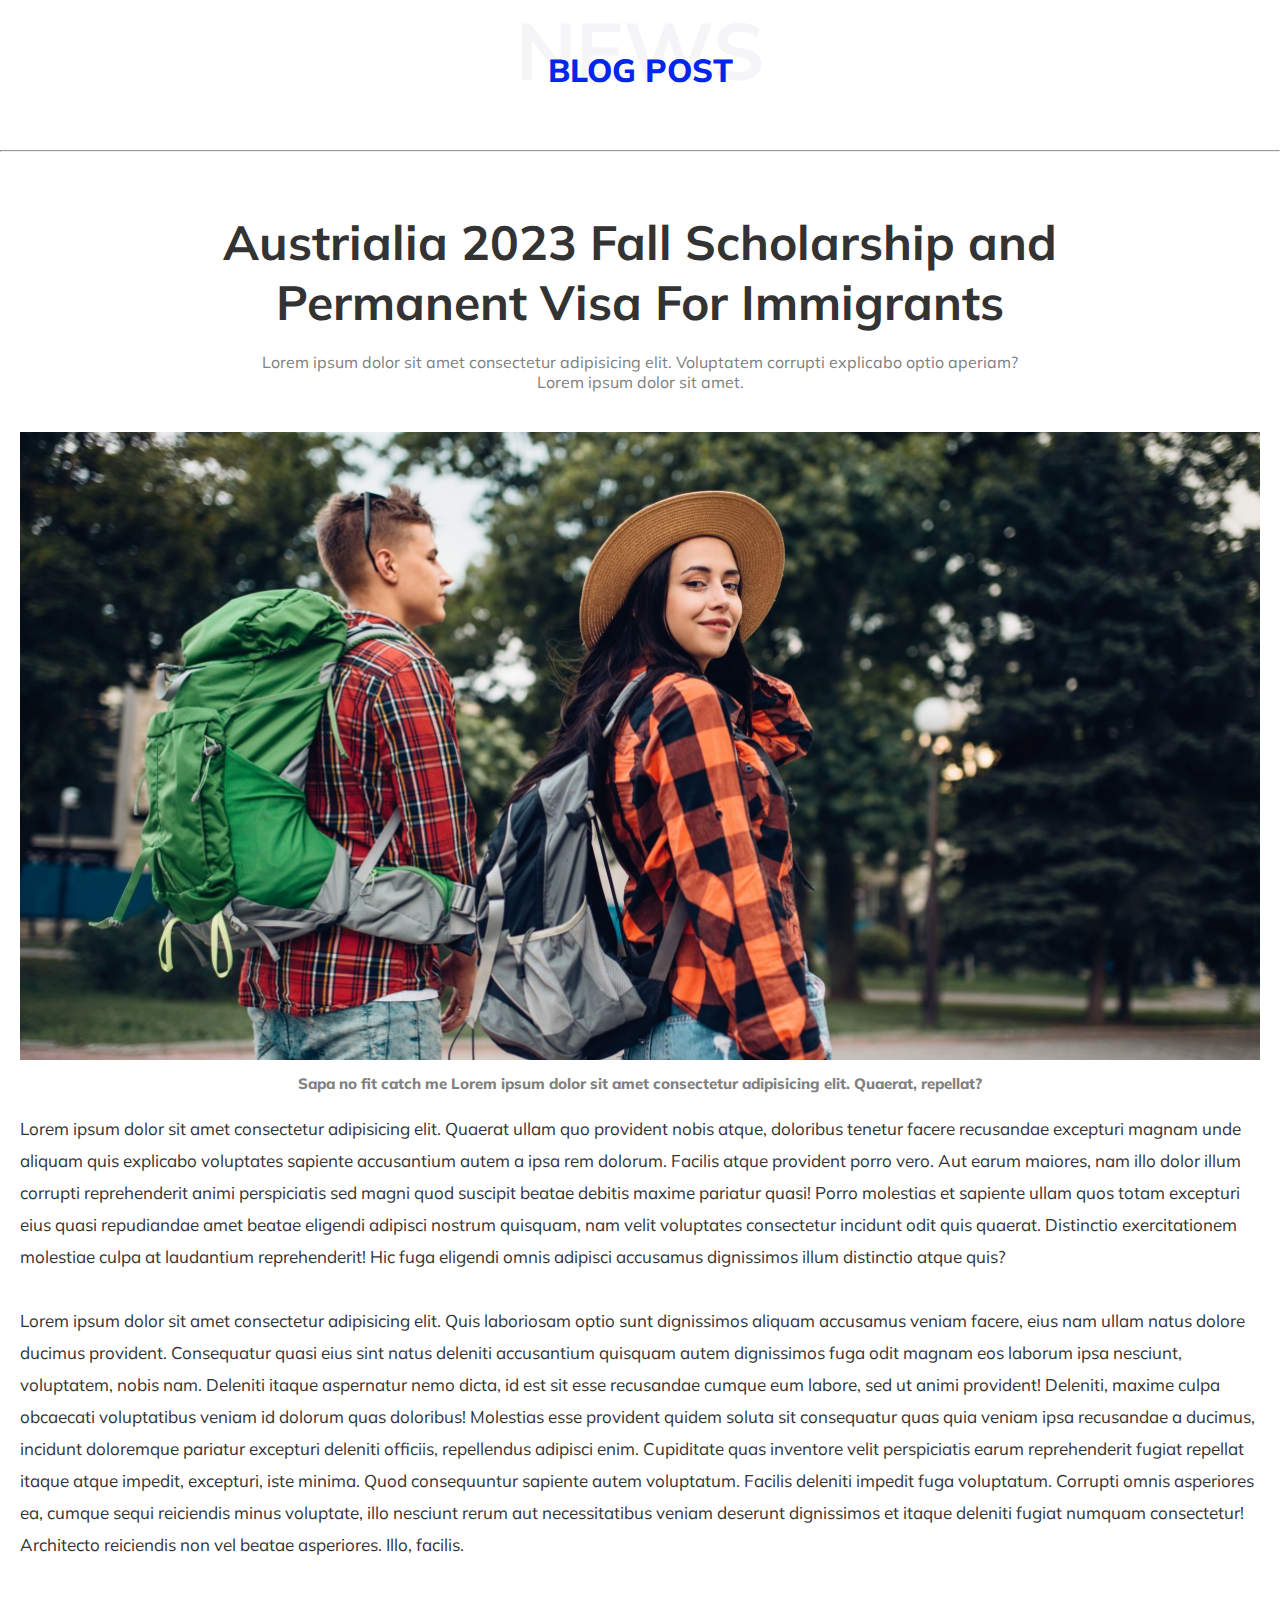
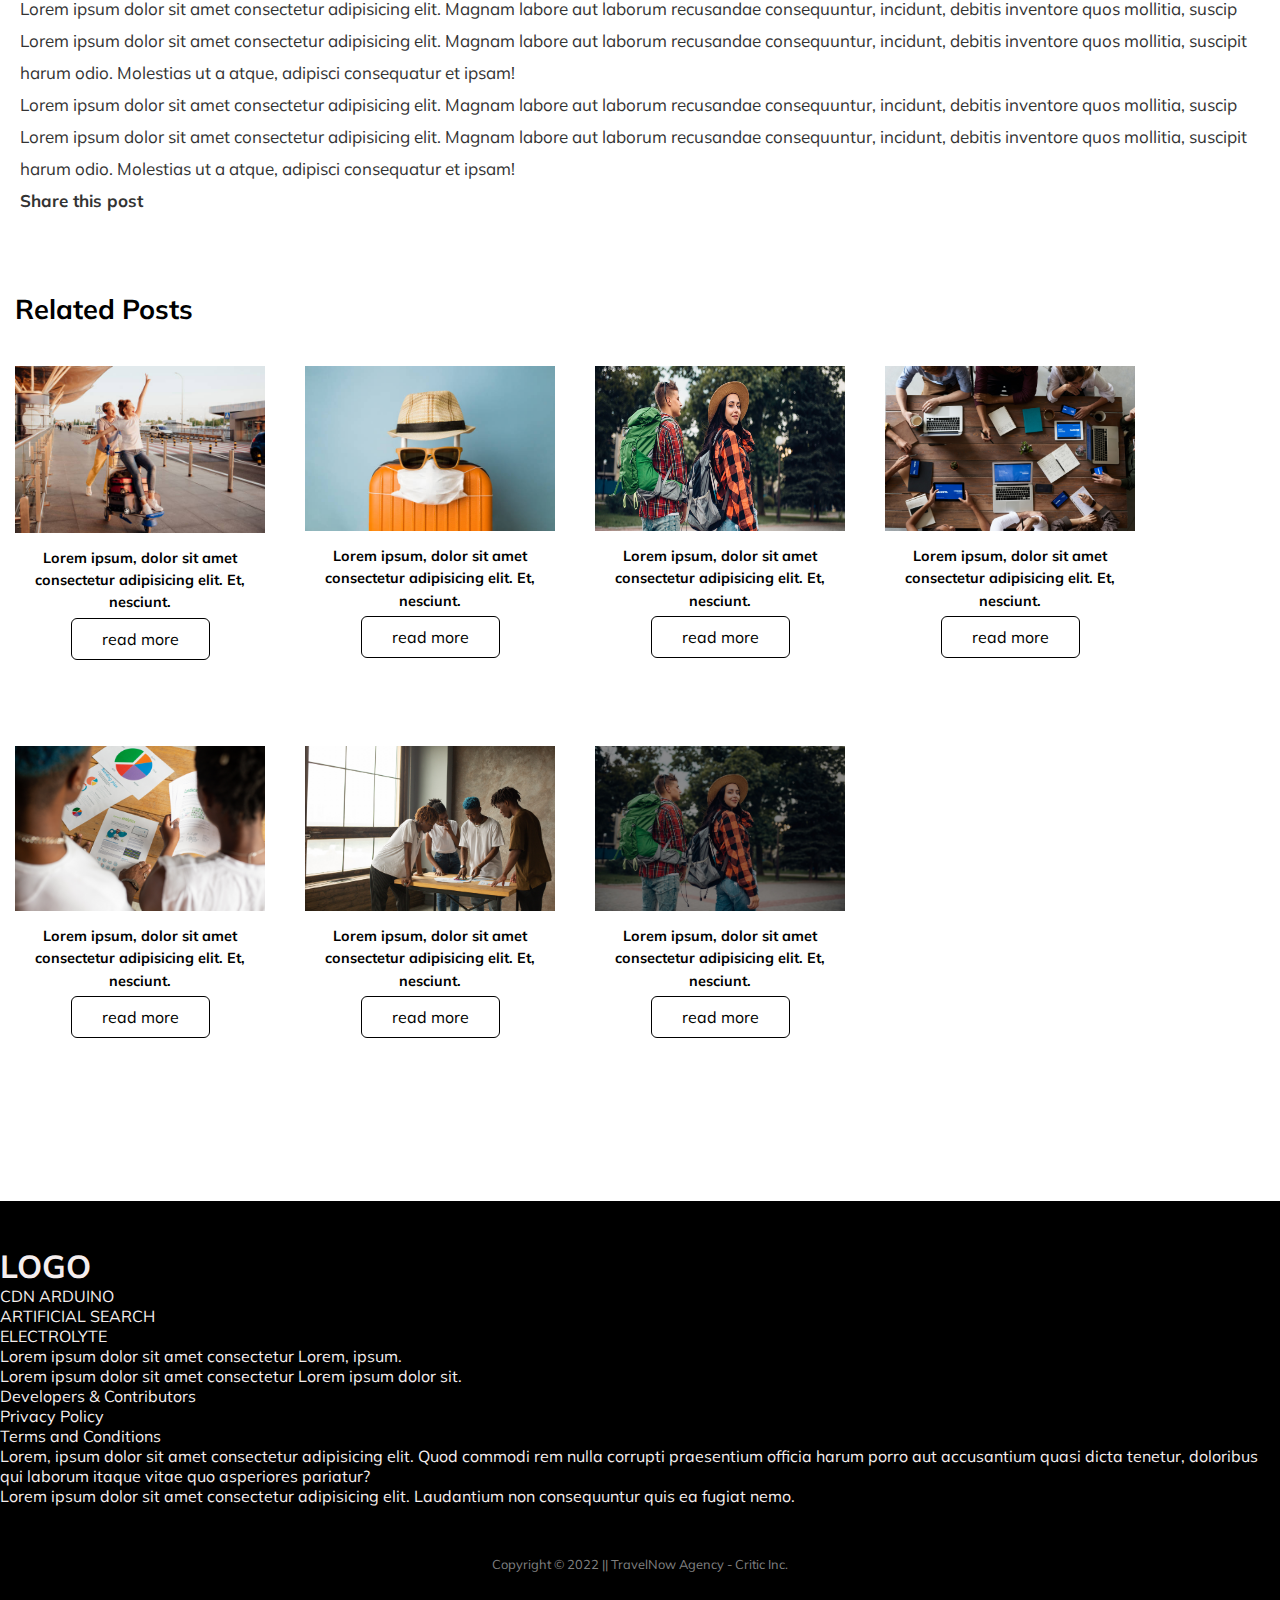
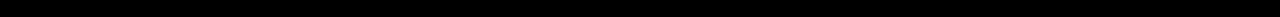
<file: latest-blog.html>
<!DOCTYPE html>
<html lang="en">
<head>
    <meta name="language" content="ES">
    <meta name="description" content="Achieve Your Visa Goals.  Get access to free materials on several English Proficiency tests for immigration purposes. Free online test also available for mobile and PC. Get started today" />
    <meta name="keywords" content="immigration, TOEFL, IELTS, application, visa, how to migrate to canada, migrate, travel, k-1 visa, " />
    <meta name="robots" content="nofollow" />
    <meta http-equiv="author" content="David Bilson" />
    <meta http-equiv="pragma" content="no-cache" />
    <meta http-equiv="Expires" content="0">
    <meta name="coverage" content="Worldwide" />
    <meta name="distribution" content="Global">
    <meta http-equiv="Content-Type" content="text/html;charset=UTF-8">
    <meta name="designer" content="David Bilson">
    <meta http-equiv="Cache-Control" content="no-cache">
    <meta charset="UTF-8">
    <meta http-equiv="X-UA-Compatible" content="IE=edge">
    <meta name="viewport" content="width=device-width, initial-scale=1.0">
    <title>Swift Approach To Learning</title>
    <link rel="stylesheet" href="style.css">
    <script src="jquery-3.6.0.min.js"></script>
</head>
<body>
    <!--Navigation-->
    
    <!--Navigation End-->


    <!--Main Display-->
   <header class="blog-header">
       <h1>NEWS</h1>
       <h2>BLOG POST</h2>
   </header>
   <br><br><br>
<hr>
   
   <br><br><br>
   <section class="blog-grid">
       
   <section class="blog-article">
       
   <section class="blog-post-title">
    <h1>Austrialia 2023 Fall Scholarship and Permanent Visa For Immigrants</h1><br>
    <p>Lorem ipsum dolor sit amet consectetur adipisicing elit. Voluptatem corrupti explicabo optio aperiam? Lorem ipsum dolor sit amet.</p>
    <br><br>
</section>
       <!-- blog top image -->
    <section class="blog-video-picture">
        <img src="images/oluyy.jfif" alt="">
        <figure class="img-title">Sapa no fit catch me Lorem ipsum dolor sit amet consectetur adipisicing elit. Quaerat, repellat?</figure>
       </section>

       <!-- blog articles / words -->
       <div class="word-items">
           <div>
               <p>Lorem ipsum dolor sit amet consectetur adipisicing elit. Quaerat ullam quo provident nobis atque, doloribus tenetur facere recusandae excepturi magnam unde aliquam quis explicabo voluptates sapiente accusantium autem a ipsa rem dolorum. Facilis atque provident porro vero. Aut earum maiores, nam illo dolor illum corrupti reprehenderit animi perspiciatis sed magni quod suscipit beatae debitis maxime pariatur quasi! Porro molestias et sapiente ullam quos totam excepturi eius quasi repudiandae amet beatae eligendi adipisci nostrum quisquam, nam velit voluptates consectetur incidunt odit quis quaerat. Distinctio exercitationem molestiae culpa at laudantium reprehenderit! Hic fuga eligendi omnis adipisci accusamus dignissimos illum distinctio atque quis?</p>
               <br>
               <p>Lorem ipsum dolor sit amet consectetur adipisicing elit. Quis laboriosam optio sunt dignissimos aliquam accusamus veniam facere, eius nam ullam natus dolore ducimus provident. Consequatur quasi eius sint natus deleniti accusantium quisquam autem dignissimos fuga odit magnam eos laborum ipsa nesciunt, voluptatem, nobis nam. Deleniti itaque aspernatur nemo dicta, id est sit esse recusandae cumque eum labore, sed ut animi provident! Deleniti, maxime culpa obcaecati voluptatibus veniam id dolorum quas doloribus! Molestias esse provident quidem soluta sit consequatur quas quia veniam ipsa recusandae a ducimus, incidunt doloremque pariatur excepturi deleniti officiis, repellendus adipisci enim. Cupiditate quas inventore velit perspiciatis earum reprehenderit fugiat repellat itaque atque impedit, excepturi, iste minima. Quod consequuntur sapiente autem voluptatum. Facilis deleniti impedit fuga voluptatum. Corrupti omnis asperiores ea, cumque sequi reiciendis minus voluptate, illo nesciunt rerum aut necessitatibus veniam deserunt dignissimos et itaque deleniti fugiat numquam consectetur! Architecto reiciendis non vel beatae asperiores. Illo, facilis.</p>
               <br>
               
               <p>Lorem ipsum dolor sit amet consectetur adipisicing elit. Magnam labore aut laborum recusandae consequuntur, incidunt, debitis inventore quos mollitia, suscip
               Lorem ipsum dolor sit amet consectetur adipisicing elit. Magnam labore aut laborum recusandae consequuntur, incidunt, debitis inventore quos mollitia, suscipit harum odio. Molestias ut a atque, adipisci consequatur et ipsam!</p>
               
               <p>Lorem ipsum dolor sit amet consectetur adipisicing elit. Magnam labore aut laborum recusandae consequuntur, incidunt, debitis inventore quos mollitia, suscip
                Lorem ipsum dolor sit amet consectetur adipisicing elit. Magnam labore aut laborum recusandae consequuntur, incidunt, debitis inventore quos mollitia, suscipit harum odio. Molestias ut a atque, adipisci consequatur et ipsam!</p>
                <p><strong>Share this post</strong></p>
           </div>
       </div>
       <br><br><br>      
   </section>

   <section class="repost">
    <div class="related-posts">
        <h2>Related Posts</h2>
        <div class="re-posts">
            <div>
                <img src="./images/oluy.jpg" width="100%"  alt="">
                <p class="phrase-recent">Lorem ipsum, dolor sit amet consectetur adipisicing elit. Et, nesciunt.</p>
                <a href="#" class="read-more">read more</a>
            </div>
            <div>
                <img src="./images/stock.jpg" width="100%" height="55%" alt="">
                <p class="phrase-recent">Lorem ipsum, dolor sit amet consectetur adipisicing elit. Et, nesciunt.</p>
                <a href="#" class="read-more">read more</a>
            </div>
            <div>
                <img src="./images/oluyy.jfif" width="100%" height="55%" alt="">
                <p class="phrase-recent">Lorem ipsum, dolor sit amet consectetur adipisicing elit. Et, nesciunt.</p>
                <a href="#" class="read-more">read more</a>
            </div>
            <div>
                <img src="./images/pexels-fauxels-3183150.jpg" height="55%" width="100%" alt="">
                <p class="phrase-recent">Lorem ipsum, dolor sit amet consectetur adipisicing elit. Et, nesciunt.</p>
                <a href="#" class="read-more">read more</a>
            </div>
            <div>
                <img src="./images/pexels-monstera-9431436.jpg" width="100%" height="55%" alt="">
                <p class="phrase-recent">Lorem ipsum, dolor sit amet consectetur adipisicing elit. Et, nesciunt.</p>
                <a href="#" class="read-more">read more</a>
            </div>
            <div>
                <img src="./images/pexels-monstera-9430884.jpg" width="100%" height="55%" alt="">
                <p class="phrase-recent">Lorem ipsum, dolor sit amet consectetur adipisicing elit. Et, nesciunt.</p>
                <a href="#" class="read-more">read more</a>
            </div>
            <div>
                <img src="./images/copy.jfif" width="100%" height="55%" alt="">
                <p class="phrase-recent">Lorem ipsum, dolor sit amet consectetur adipisicing elit. Et, nesciunt.</p>
                <a href="#" class="read-more">read more</a>
            </div>
        </div>
    </div>
 </section>

</section>
 <!-- end of bllock grid -->
   <br><br><br><br><br>
    <!--FOOTER-->
    <footer>
        <div class="cover">
            <div><h1>LOGO</h1></div>
            <div>
                <ul>
                    <li>CDN ARDUINO</li>
                    <li>ARTIFICIAL SEARCH</li>
                    <li>ELECTROLYTE</li>
                </ul>
            </div>
        </div>

        <div class="consst">
            <div>
                <ul>
                    <li>Lorem ipsum dolor sit amet consectetur Lorem, ipsum.</li>
                    <li>Lorem ipsum dolor sit amet consectetur Lorem ipsum dolor sit.</li>
                    <li><a href="developers_&_contributors.html">Developers & Contributors</a></li>
                    <li>Privacy Policy</li>
                    <li>Terms and Conditions</li>
                </ul>
            </div>
            <div>Lorem, ipsum dolor sit amet consectetur adipisicing elit. Quod commodi rem nulla corrupti praesentium officia harum porro aut accusantium quasi dicta tenetur, doloribus qui laborum itaque vitae quo asperiores pariatur?</div>
            <div>
                Lorem ipsum dolor sit amet consectetur adipisicing elit. Laudantium non consequuntur quis ea fugiat nemo.
            </div>
        </div>
        <p class="copyright">Copyright &copy; 2022 ||  TravelNow Agency - Critic Inc.</p>
    </footer>
    <script src="program.js"></script>
</body>
</html>
</file>
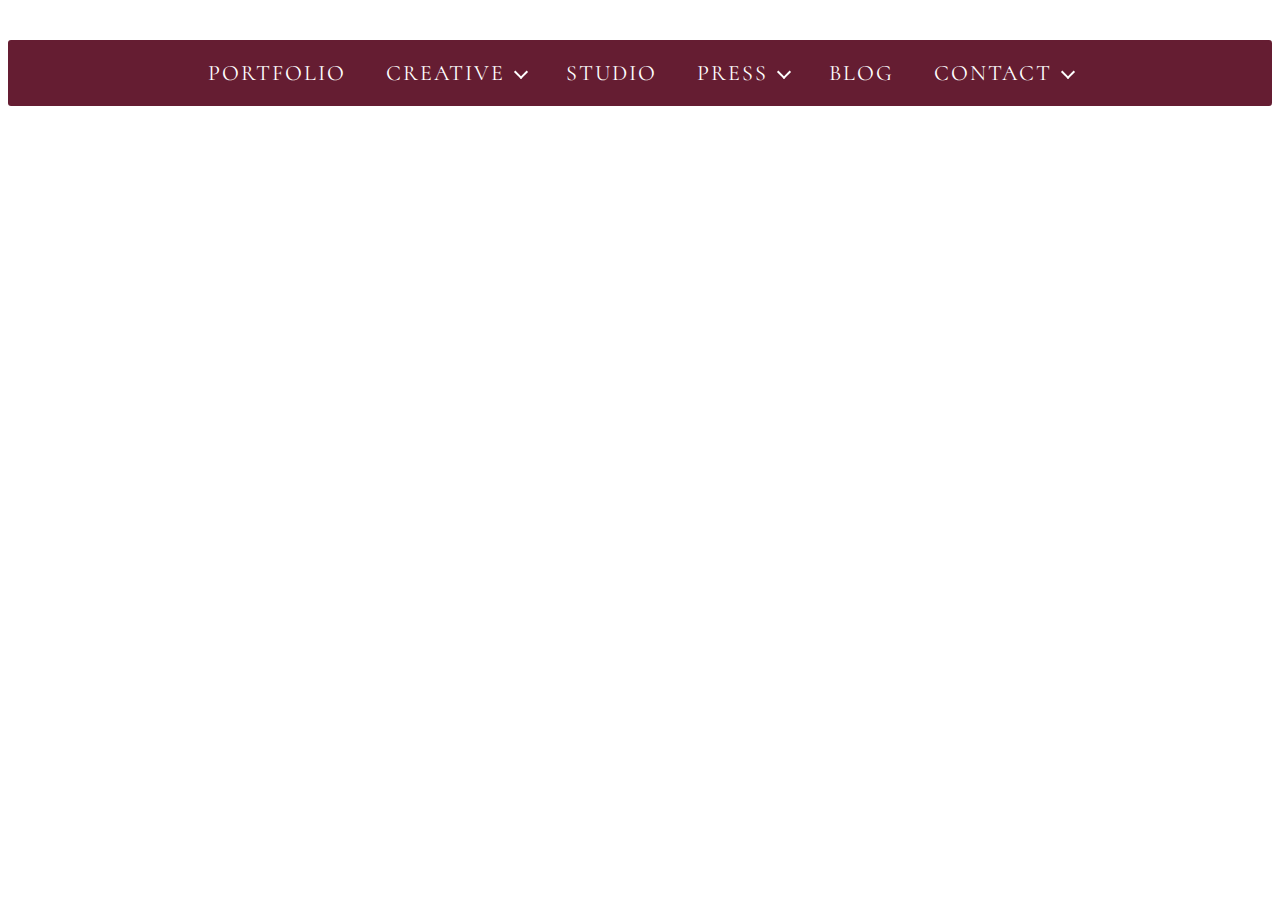
<file: mcmenu.html>
<!DOCTYPE html>
<html>
<head>
    <title>Menucool McMenu</title>
    <meta name="viewport" content="width=device-width, initial-scale=1.0" />
    <link rel="stylesheet" href="https://fonts.googleapis.com/css?family=Cormorant" />
    <link href="mcmenu/mcmenu.css" rel="stylesheet" />
    <script src="mcmenu/mcmenu.js"></script>
    <style>
        body {
            margin:0;
            background:transparent;
        }
        #menuDemo { text-align:center; padding:30px 8px; }
    </style>
</head>
<body>
<div id="menuDemo">
<!--start McMenu-->
<div class="menu-icon-wrapper">
	<div class="menu-icon" data-menu="mcmenu">
		<div class="three-line">
			<span></span>
			<span></span>
			<span></span>
		</div>
	</div>
</div>
<div id="mcmenu">
    <ul>
        <li><a href="#">Portfolio</a></li>
        <li>
            <span>Creative <i class="arrow"></i></span>
            <ul class="dropdown">
                <li><a href="#">Curabitur</a></li>
                <li>
                    <span>Suspendisse vel <i class="arrow"></i></span>
                    <ul class="dropdown">
                        <li><a href="#">Etiam vestibulum</a></li>
                        <li><a href="#">Integer efficitur</a></li>
                        <li><a href="#">Finibus nibh</a></li>
                    </ul>
                </li>
                <li>
                    <span>
                        Eget
                        <img src="mcmenu/img1.jpg" style="margin:10px;width:80px;vertical-align:middle;" />
                        <i class="arrow"></i>
                    </span>
                    <ul class="dropdown">
                        <li><a href="#">Nam elementum</a></li>
                        <li><a href="#">Magna pharetra</a></li>
                        <li><a href="#">Pulvinar mi eget</a></li>
                        <li><a href="#">Tincidunt orci</a></li>
                    </ul>
                </li>
            </ul>
        </li>
        <li><a href="#">Studio</a></li>
        <li class="full-width">
            <span>Press <i class="arrow"></i></span>
            <div class="dropdown">
                <div class="clm">
                    <h3>Integer</h3>
                    <a href="#">Lacus iaculis</a>
                    <a href="#">Eu tortor</a>
                    <a href="#">Luctus varius</a>
                </div>
                <div class="clm">
                    <h3>Efficitur Viverra</h3>
                    <a href="#">Praesent</a>
                    <h3>At Eros</h3>
                    <a href="#">Pellentesque </a>
                    <a href="#">Dignissim pulvinar</a>
                </div>
                <div class="clm">
                    <a href="#"><img src="mcmenu/img2.jpg" style="width:280px;" /></a>
                </div>
            </div>
        </li>
        <li><a href="#">Blog</a></li>
        <li>
            <span>Contact <i class="arrow"></i></span>
            <ul class="dropdown right0">
                <li><a href="#">Nam elementum</a></li>
                <li><a href="#">Magna pharetra</a></li>
                <li><a href="#">Pulvinar mi eget</a></li>
                <li><a href="#">Tincidunt orci</a></li>
                <li>
                    <span>
                        Eget
                        <img src="mcmenu/img1.jpg" style="margin:10px;width:80px;vertical-align:middle;" />
                        <i class="arrow"></i>
                    </span>
                    <ul class="dropdown right0">
                        <li><a href="#">Nam elementum</a></li>
                        <li><a href="#">Magna pharetra</a></li>
                        <li><a href="#">Pulvinar mi eget</a></li>
                    </ul>
                </li>
            </ul>
        </li>
    </ul>
</div>
<!--end McMenu-->
</div>
</body>
</html>
</file>
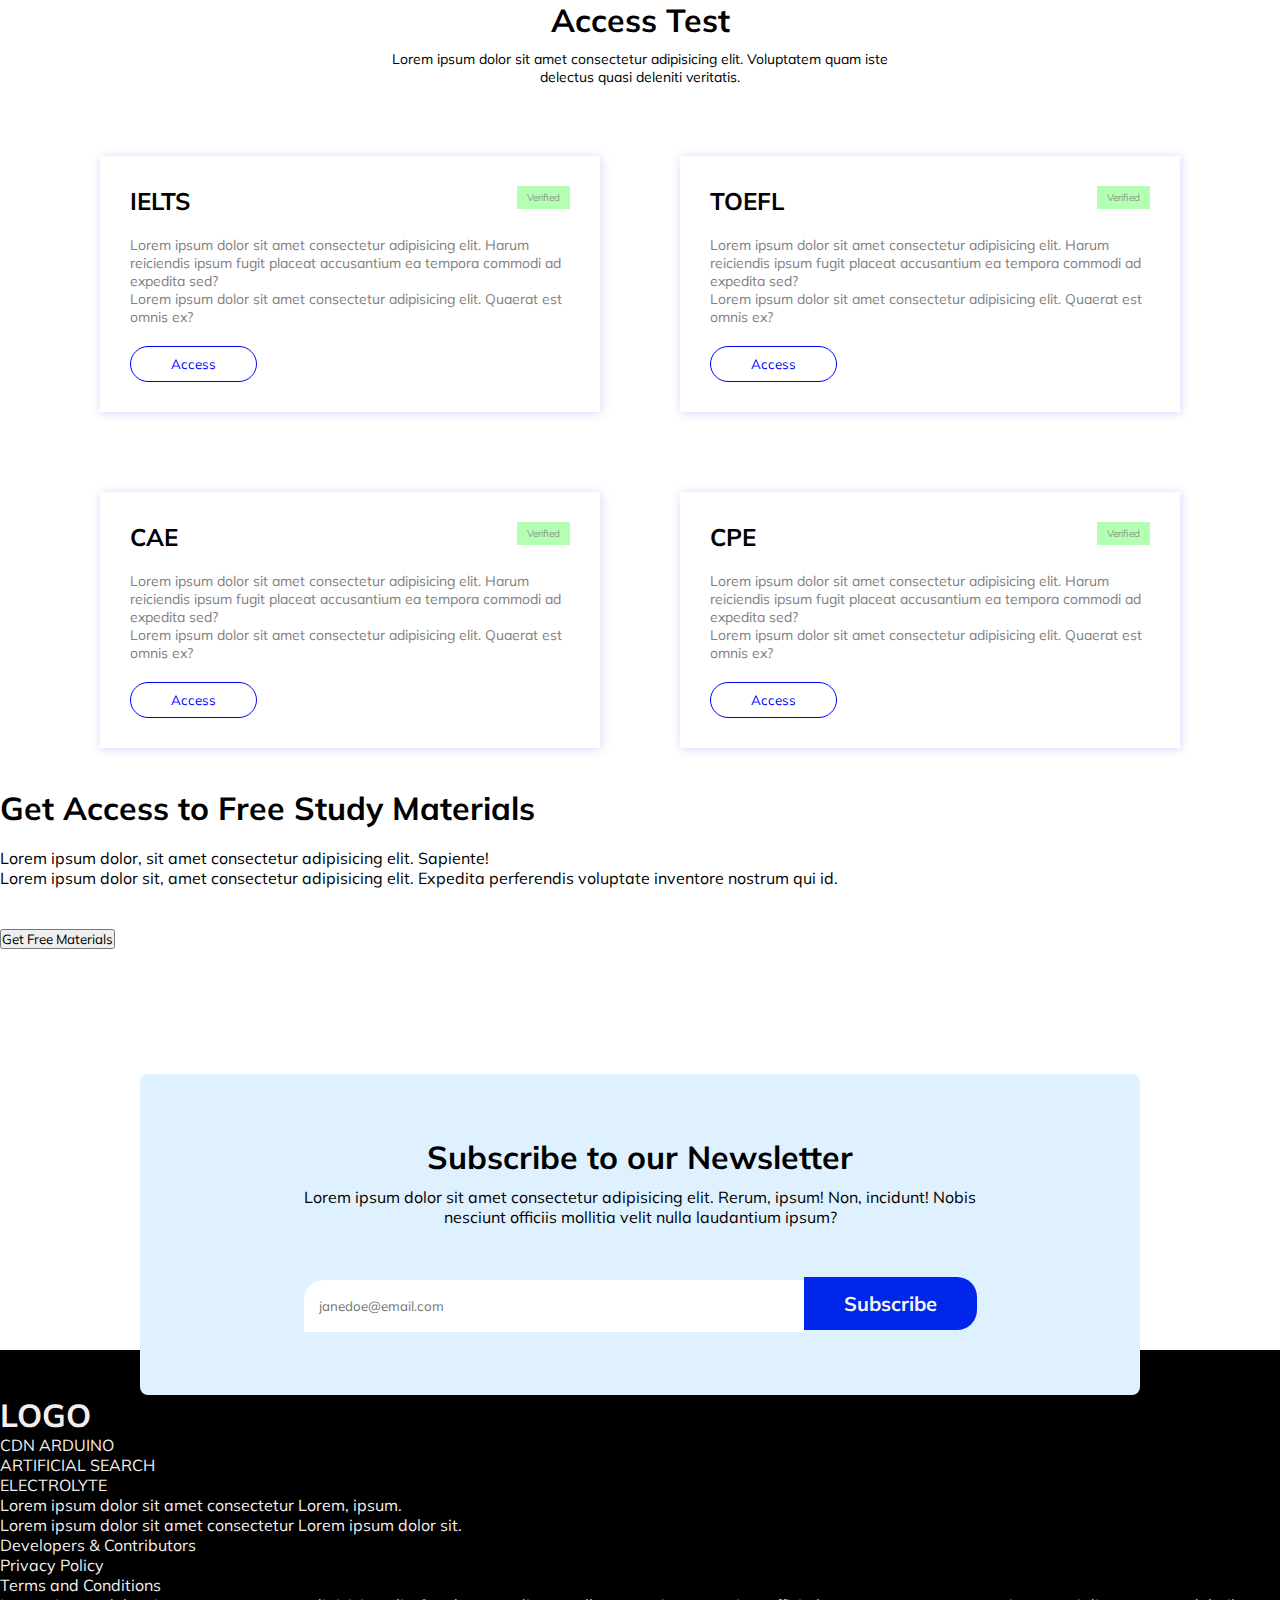
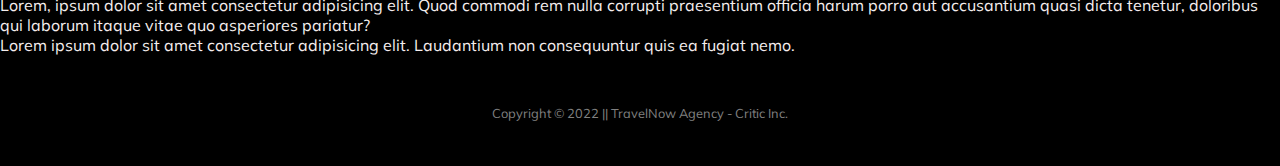
<file: pre-text-page.html>
<!DOCTYPE html>
<html lang="en">
<head>
    <meta name="language" content="ES">
    <meta name="description" content="Achieve Your Visa Goals.  Get access to free materials on several English Proficiency tests for immigration purposes. Free online test also available for mobile and PC. Get started today" />
    <meta name="keywords" content="immigration, TOEFL, IELTS, application, visa, how to migrate to canada, migrate, travel, k-1 visa, " />
    <meta name="robots" content="nofollow" />
    <meta http-equiv="author" content="David Bilson" />
    <meta http-equiv="pragma" content="no-cache" />
    <meta http-equiv="Expires" content="0">
    <meta name="coverage" content="Worldwide" />
    <meta name="distribution" content="Global">
    <meta http-equiv="Content-Type" content="text/html;charset=UTF-8">
    <meta name="designer" content="David Bilson">
    <meta http-equiv="Cache-Control" content="no-cache">
    <meta charset="UTF-8">
    <meta http-equiv="X-UA-Compatible" content="IE=edge">
    <meta name="viewport" content="width=device-width, initial-scale=1.0">
    <title>Swift Approach To Learning</title>
    <link rel="stylesheet" href="style.css">
    <script src="jquery-3.6.0.min.js"></script>
</head>
<body>
    <!--Navigation-->
    <!--Navigation End-->

    
    <!--Main Display-->
    <section class="access-test-box">
    <h1>Access Test</h1>
    <p class="parag">Lorem ipsum dolor sit amet consectetur adipisicing elit. Voluptatem quam iste delectus quasi deleniti veritatis.</p>

    <div class="test-type">
        <div>
            <h2>IELTS 
                <span class="paid-icon">Verified</span></h2>
            <p>Lorem ipsum dolor sit amet consectetur adipisicing elit. Harum reiciendis ipsum fugit placeat accusantium ea tempora commodi ad expedita sed? <br>Lorem ipsum dolor sit amet consectetur adipisicing elit. Quaerat est omnis ex?</p>
            <button id="openIModal">Access</button>
        </div>
        <div>
            <h2>TOEFL <span class="paid-icon">Verified</span></h2>
            <p>Lorem ipsum dolor sit amet consectetur adipisicing elit. Harum reiciendis ipsum fugit placeat accusantium ea tempora commodi ad expedita sed? <br>Lorem ipsum dolor sit amet consectetur adipisicing elit. Quaerat est omnis ex?</p>
            <button id="openTModal">Access</button>
        </div>
        <div>
            <h2>CAE <span class="paid-icon">Verified</span></h2>
            <p>Lorem ipsum dolor sit amet consectetur adipisicing elit. Harum reiciendis ipsum fugit placeat accusantium ea tempora commodi ad expedita sed? <br>Lorem ipsum dolor sit amet consectetur adipisicing elit. Quaerat est omnis ex?</p>
            <button id="openCAModal">Access</button>
        </div>
        <div>
            <h2>CPE <span class="paid-icon">Verified</span></h2>
            <p>Lorem ipsum dolor sit amet consectetur adipisicing elit. Harum reiciendis ipsum fugit placeat accusantium ea tempora commodi ad expedita sed? <br>Lorem ipsum dolor sit amet consectetur adipisicing elit. Quaerat est omnis ex?</p>
            <button id="openCPModal">Access</button>
        </div>
    </div>
    </section>


    <section class="study-materials">
        <h1>Get Access to Free Study Materials</h1><br>
        <p>Lorem ipsum dolor, sit amet consectetur adipisicing elit. Sapiente! <br>Lorem ipsum dolor sit, amet consectetur adipisicing elit. Expedita perferendis voluptate inventore nostrum qui id.</p><br><br>
      <button>Get Free Materials</button>
    </section>
<br><br>
   
   
    <br><br>

     <!-- START: IELTS MODAL -->
     <div class="modal" id="myModal">
         <div class="modal-content">
             <span class="close">&times;</span>
             <form action="#" name="myForm" class="sign-up-form" method="POST">
                 <h2 class="exam-name"></h2>
                 <p class="create">Create an account to get started</p>
                 <p class="short-info">The result of your test would be sent to your email</p>
                  
                 <input type="text" name="First_Name" class="first-name input-s" autocapitalize="true" placeholder="First Name" required><br>
                 
                 <input type="text" name="Last_Name" class="last-name input-s" placeholder="Last Name" required><br>
                 
                 <input type="email" name="Email" class="Email input-s" placeholder="JaneDoe123@email.com" required>
                 <h4 class="captcha">CAPTCHA</h4>
                 <input type="checkbox" name="radio" required class="terms"><span class="TC">I accept the <a href="" style="color: rgb(86, 117, 86);">terms and condition</a></span> 
                 <br>
                 <p class="check-error"></p>
                 <p class="startBtn">GET STARTED</p>
             </form>
             <p class="next"><a href=""></a></p>
         </div>
     </div>
     <!-- END: IELTS MODAL -->



     <section class="newsletter">
        <h1>Subscribe to our Newsletter</h1>
        <p>Lorem ipsum dolor sit amet consectetur adipisicing elit. Rerum, ipsum! Non, incidunt! Nobis nesciunt officiis mollitia velit nulla laudantium ipsum?</p>
        <form action="#">
            <input type="email" name="user-email" placeholder="janedoe@email.com" id="mail" required><input id="submit-btn" type="submit" value="Subscribe">
        </form>
    </section>
    <!--FOOTER-->
    <footer>
        <div class="cover">
            <div><h1>LOGO</h1></div>
            <div>
                <ul>
                    <li>CDN ARDUINO</li>
                    <li>ARTIFICIAL SEARCH</li>
                    <li>ELECTROLYTE</li>
                </ul>
            </div>
        </div>

        <div class="consst">
            <div>
                <ul>
                    <li>Lorem ipsum dolor sit amet consectetur Lorem, ipsum.</li>
                    <li>Lorem ipsum dolor sit amet consectetur Lorem ipsum dolor sit.</li>
                    <li><a href="developers_&_contributors.html">Developers & Contributors</a></li>
                    <li>Privacy Policy</li>
                    <li>Terms and Conditions</li>
                </ul>
            </div>
            <div>Lorem, ipsum dolor sit amet consectetur adipisicing elit. Quod commodi rem nulla corrupti praesentium officia harum porro aut accusantium quasi dicta tenetur, doloribus qui laborum itaque vitae quo asperiores pariatur?</div>
            <div>
                Lorem ipsum dolor sit amet consectetur adipisicing elit. Laudantium non consequuntur quis ea fugiat nemo.
            </div>
        </div>
        <p class="copyright">Copyright &copy; 2022 ||  TravelNow Agency - Critic Inc.</p>
    </footer>
    <script src="program.js"></script>
</body>
</html>
</file>
<file: style.css>
@import url('https://fonts.googleapis.com/css2?family=Mulish:wght@200&display=swap');

* {
padding: 0;
margin: 0;
box-sizing: border-box;
font-family: 'Mulish', sans-serif;
}
body {
padding: 0;
margin: 0;
box-sizing: border-box;
user-select: none;
cursor: crosshair;
font-family: 'Mulish', sans-serif;
scroll-behavior: smooth;
}
* a {
text-decoration: none;
color: inherit;
background: inherit;
}
html {
scroll-behavior: smooth;
}
img {
user-zoom: none;
user-select: none;
}
li {
list-style: none;
}
/* about us  */

.about-us {
padding: 20px;
margin: 10vh auto;
}
.about-us h1 {
text-align: center;
font-size: 3.5rem;
padding: 20px 0;
font-weight: 700;
}
.invalid {
color: rgb(247, 247, 247);
font-weight: 700;
margin-bottom: -100px;
font-size: .9rem;
}
.about-boxes {
max-width: 1500px;
margin: auto;
line-height: 1.5rem;
font-size: 17px;
display: flex;
flex-wrap: wrap;
flex-direction: column-reverse;
}
.about-boxes > div:nth-child(1) {
}

@keyframes myAnimation {
0% {
background-image: url(./bg-images/319653.jpg);
background-size: cover;
transition: 0.5s;
}
50% {
background-image: url(./bg-images/532222.jpg);
background-size: cover;
}
100% {
background-image: url(./bg-images/eFootball\ PES\ 2020\ Wallpaper\ HD\ Games\ 4K\ Wallpapers\ Images.jpg);
background-size: cover;
}

}
.about-boxes > div:nth-child(2) {
animation-name: myAnimation;
animation-duration: 15s;
animation-timing-function: ease;
animation-iteration-count: infinite;
background: #567;
width: 100%;
height: 400px;
margin: 30px 0;
}
.about-bg-inner {
background-image:linear-gradient(to right, rgb(0, 0, 0),rgba(0, 0, 0,0.7), rgba(0,0,0,0.3));
color: rgb(243, 243, 243);
width: 100%;
height: 100%;
display: flex;    
justify-content: center;
align-items: center;
padding: 40px;
text-align: center;
line-height: 2.5rem;
font-size: 1.2rem;
}
.team-box {
max-width: 1500px;
margin:10vh auto 5vh auto;
padding: 20px;
}
.team-box h1 {
font-size: 3.6rem;
padding: 10px 0;
margin: 0;
color: #ff8200;
}
.team-box h3 {
font-weight: 600;
padding: 10px 0;
font-size: 1.5rem;
}
.team-box p {
padding: 10px 0;
}
.team-bio {
display: flex;
flex-wrap: wrap;
justify-content: space-between;
align-items: center;
line-height: 1.5rem;
}
.team-bio > div:nth-child(1) {
max-width: 600px;
padding: 40px 0;
}
.team-bio > div:nth-child(2) {
/* background: url(./bg-images/532222.jpg);
background-size: cover;
background-clip: text; */
padding: 3vh;
border-radius: 100px 0 100px 0;
width: 750px;
height: 400px;
}
.join-team {
border: none;
background: #0026ec;
color: white;
padding: 10px 45px;
font-size: 1rem;
font-weight: 700;
margin-top: 10px;
}
.video {
width: 100%;
border-radius: 100px 0 100px 0;
}
.work-clt {
max-width: 1500px;
margin: 10vh auto;
padding: 20px;
line-height: 1.3rem;
}
.qualities {
display: flex;
justify-content: space-between;
align-items: center;
}
.qualities > div:nth-child(1) {
max-width: 500px;
height: 300px;
padding: 15px;
display: flex;
justify-content: space-between;
align-items: center;
line-height: 1.3rem;

}
.liner {
width: 60px;
height: 5px;
background: #0026ec;
border-radius: 50px;
margin: 10px 0;
}
.qualities > div:nth-child(1) > div {
width: 45%;
}
.qualities > div:nth-child(2) {
max-width: 500px;
height: 300px;
padding:3em 25px;
box-shadow: 0px 0px 20px rgb(221, 221, 221);
}
.qualities > div:nth-child(2) h1{
color: #0026ec;
}
.qualities > div:nth-child(3) {
max-width: 350px;
height: 300px;
padding:4em 25px;
box-shadow: 0px 0px 20px rgb(221, 221, 221);
background: #0026ec;
color: white;
}

.clt-box {
display: flex;
background: aquamarine;
}
/* end about us */



.line {
width: 100px;
height: 4px;
background:#ff8200;
margin: 20px auto;
}
/* tooltip */
.tooltiptext {
visibility: hidden;
width: 250px;
background: #0026ec;
color: #ffff;
text-align: center;
border-radius: 6px;
padding: 10px;
position: absolute;
z-index: 1;
bottom: 120%;
left: 70%;
margin-left: -60px;
font-size: .7rem;
font-weight: 300;
}
.f-btn:hover .tooltiptext {
visibility: visible;
}
/* Navigation */
.active {
border-bottom: 2px solid #000;
}
.nav {
width: 100%;
background: rgb(255, 255, 255);
padding: 35px 10px;
/* position: absolute; */
top: 0;
z-index: 20;
margin: 0;
display: flex;
align-items: center;
justify-content: space-between;
}
.sticky {
position: fixed;
top: 0;
width: 100%;
background: rgba(255, 255, 255, 1);
backdrop-filter: blur(2rem);
}
/* navlinks */
.nav a {
padding: 8px 0;
}
.logo {
font-size: 30px;
}
.menu {
display: flex;
gap: 5rem;
font-size: 1rem;
}
.menu li {
padding: 10px;
}
.menu li:hover {
border-radius: 3px;
}
.menu li:last-child:hover {
background: none;
color: inherit;
}
input[type=checkbox]{
display: none;
}
.hamburger {
display: none;
font-size: 24px;
user-select: none;
color: #0026ec;
font-weight: 700;
border: 2px solid #0026ec;
padding: 2px 8px;
}
#signUpBtn {
background: #0026ec;
/* border: 2px solid black; */
border-radius: 6px;
padding: 13px 25px;
color: rgb(255, 255, 255);
font-weight: 700;
}
/* end-nav */

/* MODAL BEGINNING CSS */
.learn-more-content {
max-width: 1000px;
height: 400px;
display: flex;
justify-content: center;
margin: auto;
box-shadow: 10px 10px 180px rgb(0, 0, 0);
margin: 15% auto;
background: rgb(255, 255, 255);
color: rgb(0, 0, 0);
border-radius: 6px;
}
.learn-more-content > div {
/* background: fuchsia; */
height: 100%;
}
.learn-more-content > div:nth-child(2) {
/* background: greenyellow; */
padding: 2rem 1rem 0rem 2rem;
}
.learn-more-content > div img {
width: 570px;
height: 100%;
margin: 0;
padding: 0;
}
#close-pop-lrnMre {
border: none;
padding: 13px 50px;
border-radius: 6px;
font-size: 1.1rem;
margin-top: 20px;
background:#ff8200;
color: #000;
}
.lrnMre-p1 {
margin: 7px 0;
font-weight: 600;
font-size: .9rem;
}
.lrnMre-p2 {
line-height: 1.3rem;
}
#learnMore {
display: none;
position: fixed;
z-index: 99;
left: 0;
top:0;
width: 100%;
height: 100%;
overflow: auto;
}

.modal {
display: none;
position: fixed;
z-index: 100;
left: 0;
top:0;
width: 100%;
height: 100%;
overflow: auto;
background: rgba(0,0,0,0.1);
backdrop-filter: blur(0.1rem);
}
.noticeModal {
display: none;
position: fixed;
z-index: 100;
left: 0;
top:0;
width: 100%;
height: 100vh;
overflow: auto;
background: rgba(255, 0, 0, 0.9);
backdrop-filter: blur(0.1rem);
background: rgba(0, 0, 0, 0.3);
backdrop-filter: blur(0.1rem);
}
.qst {
font-weight: 700;
font-size: 1.8rem;
}
.modal p {
line-height: 1.3rem;
}
.no {
width: 120px;
padding: 10px 20px;
margin-right: 10px;
background: rgb(0, 0, 185);
color: whitesmoke;
border: none;
font-weight: 700;
}
.yes {
width: 120px;
padding: 10px 20px;
background: whitesmoke;
color:rgb(0, 0, 185) ;
font-weight: 700;
border: none;
}
.modal-content {
background: rgb(255, 255, 255);
color: rgb(0, 0, 0);
margin: 15% auto;
padding: 20px;
width:450px;
min-height: 200px;
}
.notice-modal-content { 
text-align: center;
border-radius: 16px;
background: rgb(255, 255, 255);
color: rgb(0, 0, 0);
margin: 10vh auto;
padding: 30px 20px;
width:450px;
min-height: 200px;
}
.notice-modal-content h2 {
font-size: 30px;
font-weight: 700;
margin-top: 30px;
margin-bottom: 15px;
}
.notice-modal-content p{ 
width: 90%;
font-size: 1.1rem;
margin: 15px auto;
text-align: center;
}
.notice-modal-content button {
border-radius: 6px;
background: #0026ec;
color: white;
width: 90%;
border: none;
padding: 18px 0;
font-size: 19px;
margin-top: 15px;
margin-bottom: 15px;
}
.closeLrn {
position: relative;
float: right;
top: 0;
font-weight: 500;
font-size: 2rem;
cursor: pointer;
}
.close {
color: rgb(0, 0, 0);
float: right;
font-size: 30px;
font-weight: 500;
}
.close:hover,
.close:focus {
color: black;
text-decoration: none;
cursor: pointer;
}
/* Modal ending */

/* glass */
.capsule1 {
width: 100%;
height: auto;
background:url(./bg-images/glassCopy.png);
background-size: cover;
background-repeat: no-repeat;
background-attachment:fixed;
overflow: hidden;
}
.capsule2 {
background: rgba(255, 255, 255, 0.01);
backdrop-filter: blur(15px);
padding: 0px 0 15vh 0;
overflow: hidden;
}

/*BLOG*/
.blog-grid {
display: flex;
flex-wrap: wrap;
flex-direction: column;
justify-content: center;
align-items: center;
}
.word-items {
font-size: 17px;
line-height: 2rem;
}
.img-title {
font-weight: 800;
text-align: center;
color: grey;
font-size: 15px;
padding: 10px;
margin-bottom: 10px;
}
.blog-header {
text-align: center;
}
.blog-header h1 {
color: rgb(245, 245, 247);
font-size: 5rem;
font-weight: 700;
}
.blog-header h2 {
margin-top: -50px;
font-weight: 800;
color: #0026ec;
font-size: 2rem;

}
.blog-post-title h1 {
text-align: center;
font-size: 3rem;
max-width: 1100px;
margin: auto;
font-weight: 700;
padding:0 10px;
}
.blog-post-title p {
text-align: center;
max-width: 800px;
margin: auto;
color: grey;
padding:0 10px;
}

.blog-video-picture {
max-width: 100%;
height: auto;
margin:0 auto;
text-align: center;
}

.blog-video-picture img {
width: 100%;
text-align: center;
}

.blog-article {
/* background:rgb(0, 81, 255) ; */
padding:0 20px;
max-width: 1300px;
color: #333;
}

.repost {
/* background:red; */
max-width: 1300px;
}
.related-posts {
padding: 15px;
/* background:purple; */
}
.related-posts h2 {
font-size: 1.7rem;
font-weight: 700;
}
.re-posts {
display: flex;
flex-wrap: wrap;
flex-direction: row;
/* justify-content: center; */
align-items: center;
}
.read-more {
padding: 10px 30px;
border: 1.5px solid black;
border-radius: 6px;
color: #000;
}
.read-more:focus {
background: black;
color: white;
}
.phrase-recent {
font-size: .9rem;
line-height: 1.4rem;
font-weight: 700;
margin: 10px 0 15px 0;
}
.re-posts > div {
/* background: rgb(255, 255, 255); */
text-align: center;
width: 250px;
height: 300px;
margin: 40px 40px 40px 0;
}
/*BLOG HEADER END*/

/*Header Basic Style*/
.first-head{
max-width: 1200px;
margin:15vh auto 2vh auto;
font-weight: 700;
font-size: 4rem;
/* background: cadetblue; */
line-height: 6rem;
color: rgb(39, 39, 39);
text-align: center;
}


#spin {
color:#ff8200;
}
#spin::after {
content: "";
animation: spin 6s linear infinite;
}
@keyframes spin {
0%{content:"Work";}
55%{content:"Study"}
85%{content: "Migration";}
100%{content: "Migration";}
}

.access-p {
font-size: 1.2rem;
font-weight: 500;
color: rgb(0, 0, 0);
line-height: 1.6rem;
max-width: 800px;
margin:10px auto 5vh auto;
}

.access {
margin: 0px 0px;
width: 100px;
background: none;
font-weight: 800;
font-size:1.1rem;
text-align: center;
}
.span-arrow {
padding: 0px 8px;
background: silver;
color: white;
font-weight: 700;
border-radius: 60%;
}
.top-display ul {
text-decoration: none;
list-style: none;
font-size: .9rem;
display: flex;
flex-wrap: wrap;
justify-content: center;
align-items: center;
text-align: center;
}
.top-display ul li {
margin: 0px;
text-align: center;
}

.f-btn {
width: 300px;
padding: 22px 0px;
border: none;
background: #000;
color:white ;
font-size: 1.2rem;
font-weight: 700;
border-radius: 5px;
margin-right: 10px;
margin-bottom: 10px;
/* box-shadow: 6px 6px 50px rgb(85, 85, 85); */
text-align: center;
margin: 0 auto;
position: relative;
display: inline-block;

}
.s-btn {
width: 230px;
padding: 18px 0px;
border: none;
background: rgb(0, 0, 0);
color:rgb(255, 255, 255) ;
font-size: 1.2rem;
border-radius: 5px;
font-weight: 600;
text-align: center;
box-shadow: 6px 6px 50px rgb(78, 78, 78);
margin: 0px 40px;
}
.top-display {
display: flex;
flex-wrap: wrap;
justify-content: space-evenly;
max-width: 1900px;
padding: 0px 10px;
margin-top: 50px;
text-align: center;
}
.section-one {
margin: 7vh 0;
/* background: olive; */
}
.value-boxes { 
display: flex;
/* flex-wrap: wrap; */
align-items: center;
justify-content: space-between;
max-width: 1500px;
height: 500px;
margin: 10vh auto;
/* background: violet; */
/* margin-top: 50px; */
box-shadow: 6px 6px 40px silver;
}
.value-boxes > div {
width: 49%;
height: 100%;
}
.value-boxes > div:nth-child(1) {
background: url(./images/exam.jpg);
background-size: cover;
background-repeat: no-repeat;
}


.value-boxes > div:nth-child(2) {
padding: 7% 70px 5% 20px;
text-align: right;
}
.value-boxes > div:nth-child(2) h2:nth-child(1) {
color: #ff8200;
font-size: 1.8rem;
}
.value-boxes > div:nth-child(2) h2 {
font-size: 2.5rem;
}
.value-boxes > div:nth-child(2) p {
font-size: 16px;
line-height: 1.3rem;
margin: 40px 0;
}
.value-boxes > div:nth-child(2) button {
padding: 15px 80px;
border: none;
border-radius: 6px;
font-size: 20px;
background: #0026ec;
color: white;
margin: 0px 0;
}
.section-1 {
color:#ff8200;
font-size: 1rem;
font-weight: 800;
text-align: center;
}
.section-2 {
color:#0026ec;
font-weight: 800;
font-size: 3rem;
text-align: center;
margin-top: 8px;
}

.section-3 {
font-size: .9rem;
color: grey;
text-align: center;
margin: 20px 0 4vh 0;
}

.section-two {
margin-top: 90px;
padding: 20px 15px;
}

.slider {
max-width: 900px;
margin: auto;
text-align: center;
overflow: hidden;
}

.linked-slider {
display: flex;
flex-direction: row;
align-items: center;
}

.slider a {
padding: 5px;
width: fit-content;
color: rgb(255, 255, 255);
margin: 7px;
text-decoration: none;
}

.slides {
display: flex;
overflow-x: auto;
scroll-snap-type: x mandatory;
scroll-behavior: smooth;
-webkit-overflow-scrolling: touch;

}

.slides::-webkit-scrollbar {
width: 10px;
height: 10px;
}

.slides::-webkit-scrollbar-thumb {
background: rgb(240, 240, 240);
border-radius: 10px;
height: 50px;
}

.slides::-webkit-scrollbar-track {
background: transparent;
}

.slides > div {
scroll-snap-align: start;
flex-shrink: 0;
max-width: 340px;
min-width: 280px;
height: 350px;
background: rgb(255, 255, 255);
border-radius: 10px;
margin-right: 50px;
transform-origin: center center;
transform: scale(1);
transition: 0.6s;
position: relative;
}

.slides > div button {
padding: 10px 20px;
font-size: .7rem;
border: none;
margin-top: 10px;
background: #f66b0e;
color: white;
font-weight: 700;
}

.slides > div p {
font-size: 1.3rem;
margin-top:5px;
}

.slides > div h4 {
margin-top: 10px;
font-weight: 800;
}

.color-stars {
color: gold;
}

.scholarships {
display: flex;
flex-wrap: wrap;
justify-content: space-evenly;
align-items: center;
margin-top: 150px;
padding: 15px;
}

.scholarships h3{
font-size: 17px;
color: #f66b0e;
font-weight: 800;

}

.scholarships h1{
font-size: 2rem;
font-weight: 800;
color:#0026ec;
margin-top: 5px;
}

.scholarships p {
font-size: .9rem;
margin-top: 15px;
margin-bottom: 25px;
line-height: 1.72em;
}

.scholarships button {
width: 200px;
padding: 12px 0px;
border: none;
background-image:linear-gradient(to right, #205375, #f66b0e);
color:white ;
font-size: 1.5;
font-weight: 700;
border-radius: 5px;
box-shadow: 6px 6px 10px #999;
}

.scholarships > div:nth-child(1){
max-width: 500px;
padding: 10px 0px;
}

.scholarships > div:nth-child(2){
max-width: 700px;
}

.scholarships > div img {
width: 100%;
}

.participate {
width: 100%;
text-align: center;
background: url(images/copy.jfif);
background-size: cover;
background-attachment: fixed;
background-repeat: no-repeat;
margin-top: 150px;
}

.participate > div {
width: 100%;
height: 100%;
background: rgba(0,0,0,0.1);
backdrop-filter: blur(1rem);
padding: 15vh 10px;
}

.participate h3 {
color: white;
font-weight: 800;
font-size: 1rem;
}

.participate h1 {
color: rgb(253, 253, 253);
font-weight: 800;
font-size: 2.5rem;
padding: 10px;
}

.participate p{
max-width: 700px;
padding: 10px;
color: white;
font-size: .9rem;
margin: auto;
}

.participate button {
padding: 13px 40px;
font-size: 1rem;
border: none;
margin-top: 40px;
background-image:linear-gradient(to right, rgb(255, 255, 255), rgb(255, 255, 255));
color: rgb(17, 11, 11);
font-weight: 500;
}

.map {
margin:90px auto;
width: 70%;
}

/*FOOTER*/
footer {
background: black;
color: rgb(245, 238, 238);
padding: 5vh 0px;
width: 100%;
z-index: 1;
}
.footer-section {
    max-width: 90%;
    margin: auto;
}
.foot-class {
    display: flex;
    flex-wrap: wrap;
}
.foot-logo {
    margin: 50px 0px;
}
.foot-class > div {
    margin:0px 400px 0px 0px;
}
.foot-class p {
    margin:15px 20px 5px 0px;
}
.bottom-foot {
    /* background: coral; */
}
.foot-social {
    /* background: crimson; */
    display: flex;
    margin: 50px 0px;
}
.foot-social li {
    margin: 20px 20px 20px 0px;
}
.foot-last {
    /* background: cornflowerblue; */
    display: flex;
    margin: 50px 0px;
}
.foot-last li {
    margin: 20px 50px 20px 0px;
}
.copyright {
text-align: center;
margin-top: 50px;
font-size: .8rem;
color: grey;
}

/*access test box*/
.access-test-box {
max-width: 1250px;
margin: 0 auto;
}
.access-test-box h1 {
text-align: center;
}
.parag {
text-align: center;
max-width: 500px;
margin: 10px auto 30px auto;
font-size: 14px;
}
.test-type {
display: flex;
flex-wrap: wrap;
justify-content: center;
align-items: center;
}
.test-type > div {
max-width: 500px;
padding: 30px;
box-shadow: 1px 1px 10px rgb(214, 214, 255);
margin: 40px;
}
.test-type > div p {
font-size: 14px;
margin: 20px 0px 0px 0px;
color: grey;
}
.test-type button {
background: none;
border: 1px solid blue;
color: blue;
padding: 9px 40px;
border-radius: 50px;
margin: 20px 0px 0px 0px;
}
.test-type button:hover {
background: blue;
color: white;
}
.test-type button:focus {
background:rgb(230, 230, 230);
color: black;
border: 1px solid rgb(230, 230, 230);
}
.paid-icon {
text-align: right;
float: right;
font-weight: 300;
font-size: 10px;
color: grey;
background: rgb(179, 255, 179);
padding: 5px 10px;
}

/* study materials */
.study-m {
width: 100%;
min-height: 500px;
/* background: orange; */
margin: 17vh auto;
}
.m-box {
max-width: 1700px;
margin: auto;
display: flex;
flex-wrap: wrap;
justify-content: space-between;
align-items: center;
}
.m-box > div {
width: 700px;
min-height: 200px;
} 
.m-box img {
width: 100%;
}
.m-box button {
background: #ff8200;
color: white;
border: none;
border-radius: 6px;
padding: 15px 80px;
font-size: 20px;
}
.m-box h1 {
font-size: 2.5rem;
font-weight: 800;
color:#0026ec;
}
.m-box h3 {
font-size: 1.5rem;
margin-top: 10px;
}
.m-box p {
font-size: 1.1rem;
margin: 40px 0;
line-height: 1.6rem;
}

/* end-study materials */

/* offer */
.offer-section {
max-width: 100%;
margin: 7vh auto;
padding: 10vh 20px;
}
.offer h1 {
text-align: center;
font-size: 3rem;
font-weight: 800;
color: #0026ec;
}
.offer p {
max-width: 700px;
margin:20px auto;
text-align: center;
font-size: 1.2rem;
line-height: 1.6rem;
}
.offer-dblue {
color:#000000;
font-weight: 800;
}
.offer-boxes {
display: flex;
flex-wrap: wrap;
justify-content: center;
align-items: center;
margin-top: 50px;
}
.offer-boxes > div {
max-width: 450px;
min-height: 300px;
padding: 30px;
margin: 30px 50px;
display: flex;
justify-content: center;
flex-direction: column;
}
.offer-boxes > div:nth-child(2){
box-shadow: 0px 0px 40px #ddd;
background:#0026ec;
color: white;
}
.offer-boxes > div:nth-child(1) {
box-shadow: 0px 0px 20px #ddd;
background:white;
color: black;
}
.offer-boxes > div:nth-child(3) {
box-shadow: 0px 0px 20px #ddd;
background:white;
color: black;
}
.offer-boxes > div:nth-child(1) p  {
color: grey;
font-size: 1rem;
}
.offer-boxes > div:nth-child(2) p  {
color: white;
font-size: 1rem;
}
.offer-boxes > div:nth-child(3) p  {
color: grey;
font-size: 1rem;
}
.offer-boxes img {
width: 40px;
height: 40px;
margin: 15px 0;
}
.offer-boxes h2 {
text-align: left;
font-size: 1.5rem;
font-weight: 800;
}
.offer-boxes p {
text-align: left;
margin: 8px 0;
font-weight: 100;
}
/* end-offer */


/*Newsletter*/
.newsletter {
max-width: 1000px;
margin: 5vh auto -5vh auto;
position: relative;
text-align: center;
background:#dff1ff;
padding: 7vh 20px;
border-radius: 8px;
/* box-shadow: 0px 0px 20px lavender; */
z-index: 10;
}
.newsletter h1 {
font-size: 2rem;
font-weight: 700;
}
.newsletter p {
text-align: center;
max-width: 700px;
margin: 10px auto 50px auto;
font-size: 16px;
color: rgb(0, 0, 0);
}

.newsletter #mail{
width: 500px;
margin: 0;
padding: 18px 5px 18px 15px;
border-top-left-radius: 20px;
border-bottom-left-radius: 0px;
background: rgb(255, 255, 255);
color: rgb(0, 0, 0);
border:none;
outline: none;
}

.newsletter #mail:focus {
outline: none;
}

.newsletter #submit-btn {
margin: 0;
padding: 14px 40px;
border-top-right-radius: 20px;
border-bottom-right-radius: 20px;
background: #0026ec;
color: whitesmoke;
font-weight: 700;
border:none ;
font-size: 20px;
}
.newsletter #submit-btn:hover {
background: #0026ec;
color: white;
}
.newsletter #submit-btn:focus {
background:rgb(230, 230, 230);
color: black;
border: none;
}

/* latest_news*/
.h1latest {
max-width: 1500px;
margin: 0 auto;
font-weight: 700;
font-size: 1.8rem;
padding: 15px;
}
.latest-news {
max-width: 1500px;
display: flex;
flex-wrap: wrap;
justify-content: space-between;
align-items: center;
height: auto;
padding: 15px;
margin: 0 auto;
}
.latest-news1 {
width: 850px;
height: 1000px;
display: flex;
flex-wrap: wrap;
justify-content: space-evenly;
}
.latest-news2 {
width: 420px;
height: 1200px;
display: flex;
flex-direction: column;
justify-content: center;
align-items: center;
}
.late-slide {
max-width: 400px;
height: 400px;
}

/*REVIEW*/
.review-text {
padding: 10px;
font-style: italic;
font-size: 1rem;
}
.reviewer-name {
font-weight: 800;
font-size: 1.5rem;margin-bottom: 10px;
}

.review {
text-align: center;
padding: 15px;
max-width: 1500px;
margin: 7vh auto;
}
.review h1 {
font-size: 3rem;
font-weight: 800;
color:#005ea1;
}
.review-boxes {
display: flex;
flex-wrap: wrap;
justify-content: space-between;
align-items: center;
}
.rev-imd-txt {
font-size: 1.1rem;
font-weight: 200;
text-align: center;
padding: 25px 0;
}
.review-boxes > div {
max-width: 380px;
padding: 40px;
margin: 20px 0px;
border-radius: 8px;
background: rgb(255, 255, 255);

}

@keyframes animateButt1 {
0% {
box-shadow: 0px 0px 50px rgb(204, 204, 204);
}
50% {
box-shadow: 0px 0px 0px rgb(204, 204, 204);
}
80% {
box-shadow: 0px 0px 0px rgb(204, 204, 204);
}
100% {
box-shadow: 0px 0px 0px rgb(204, 204, 204);
}
}
.review-boxes > div:nth-child(1) {
animation-name: animateButt1;
animation-duration: 10s;
animation-timing-function: ease;
animation-iteration-count: infinite;
}

@keyframes animateButt2 {
0% {
box-shadow: 0px 0px 0px rgb(204, 204, 204);
}
40% {
box-shadow: 0px 0px 0px rgb(204, 204, 204);
}
50% {
box-shadow: 0px 0px 50px rgb(204, 204, 204);
}
80% {
box-shadow: 0px 0px 0px rgb(204, 204, 204);
}
100% {
box-shadow: 0px 0px 0px rgb(204, 204, 204);
}
}
.review-boxes > div:nth-child(2) {
animation-name: animateButt2;
animation-duration: 10s;
animation-timing-function: ease;
animation-iteration-count: infinite;
}
@keyframes animateButt3 {
0% {
box-shadow: 0px 0px 0px rgb(204, 204, 204);
}
50% {
box-shadow: 0px 0px 0px rgb(204, 204, 204);
}
60% {
box-shadow: 0px 0px 0px rgb(204, 204, 204);
}
80% {
box-shadow: 0px 0px 50px rgb(204, 204, 204);
}
100% {
box-shadow: 0px 0px 0px rgb(204, 204, 204);
}
}
.review-boxes > div:nth-child(3) {
animation-name: animateButt3;
animation-duration: 10s;
animation-timing-function: ease;
animation-iteration-count: infinite;

}

/* modal sign up form */
.exam-name {
color:rgb(243, 243, 243);
font-weight: 700;
}
.sign-up-form {
margin-top: 20px;
margin-bottom: 20px;
padding:0 15px;
}
.create {
text-align: center;
font-weight: 700;
font-size: 1.2rem;
padding: 10px 0;
color: #0026ec;
}
.short-info {
font-size: .8rem;
margin: 0;
text-align: center;
color: dimgray;
}

.input-s {
margin-top: 25px;
width: 100%;
border: none;
border-bottom: 1px solid #000;
color: black;
outline: none;
}
.input-s::placeholder {
color: grey;
}
.first-name {
margin-top: 30px;
}
.captcha {
margin: 20px 0;
}
.terms {
margin: 5px;
}
.TC {
font-size: .8rem;
}
.startBtn {
width: 100%;
padding: 12px 35px;
margin: 20px 0;
border: none;
background:rgb(0, 142, 189);
color: white;
font-size: 1rem;
text-align: center;
}
.next-style {
width: fit-content;
margin: 10px;
padding: 8px 20px;
border-bottom: 1px solid #000;
}

/* CONTACT STYLE */
.contact-one {
max-width: 1900px;
margin: 10vh auto;
}
.c-box {
display: flex;
flex-wrap: wrap-reverse;

justify-content: space-evenly;
align-items: center;
}
.c-box > div {
width: 600px;
}
.c-box > div:nth-child(2) {
width: 800px;
}
.c-box img {
width: 90%;
}
.c-box h1 {
font-size: 3.5rem;
margin-bottom: 40px;
}
.c-box p {
font-size: 1rem;
font-weight: 300;
line-height: 1.5rem;
}
.c-box button {
border: none;
border-radius: 6px;
padding:15px 80px;
background: #0026ec;
color: white;
font-size: 1.3rem;
margin-top: 30px;
}
#visitorName {
width: 600px;
border: none;
border-bottom: 3px solid silver;
padding: 20px;
background:rgb(250, 250, 250);
color: black;
outline: none;
}
#formMail {
width: 600px;
margin-top: 20px;
border: none;
border-bottom: 3px solid silver;
padding: 20px;
background:rgb(250, 250, 250);
color: black;
outline: none;
}
#formMessage {
width: 600px;
min-height: 150px;
margin-top: 20px;
border: none;
border-bottom: 3px solid silver;
padding: 20px;
background:rgb(250, 250, 250);
color: black;
outline: none;
}
#formBtn {
width: 300px;
margin-top: 20px;
border: 0px solid black;
padding: 15px;
font-size: 1.2rem;
background: #ff8200;
color: white;
float: right;
}
.contact-form {
max-width: 1200px;
padding: 10vh 50px;
box-shadow: 0px 0px 30px lavender;
margin: 10vh auto;
display: flex;
flex-direction: row-reverse;
justify-content: space-between;
align-items: flex-start;
}
.contact-form > div:nth-child(2) {
max-width: 350px;
}
.contact-form > div:nth-child(2) h1 {
font-size: 2rem;
margin-bottom: 10px;
color: #ff8200;
}
.contact-form > div:nth-child(2) p {
margin-bottom: 60px;
font-size: .9rem;
line-height: 1.5rem;
}
.contact-form > div:nth-child(2) ul {
list-style: none;
}
.contact-form > div:nth-child(2) li {
margin-bottom: 40px;
}
.error {
font-size: .8rem;
font-weight: 600;
color: red;
}
#wordCount {
color: silver;
font-size: .8rem;
}
/* END CONTACT STYLE */

/*  */

/*DEVELOPERS STYLING*/
.contributor {
max-width: 1800px;
padding: 20px;
margin:10vh auto;
}
.page-heading {
text-align: center;
font-size: 3rem;
font-weight: 800;
background-color: red;
background-image: linear-gradient(to bottom right, #ff8200, #0026ec);
background-size: 100%;
background-repeat: repeat;
-webkit-background-clip: text;
-webkit-text-fill-color: transparent;
-moz-background-clip: text;
}
.conj {
    color: silver;
}
.page-subheading {
    text-align: center;
    max-width: 800px;
    margin: auto;
    line-height: 1.4rem;
    color: grey;
}
.parent-contributor {
    /* background: chartreuse; */
    max-width: 90%;
    margin: 5vh auto;
    display: flex;
    flex-wrap: wrap;
    justify-content: space-evenly;
    align-items: flex-start;
}
.developer-box img {
    width: 60px;
    height: 60px;
    border-radius: 50%;
    box-shadow: 0px 0px 10px silver;
    margin-bottom:10px;
}
.developer-box {
    max-width: 400px;
    padding: 30px;
    border-radius: 20px;
    text-align: center;
    box-shadow: 0px 0px 20px #ddd;
    margin: 40px 20px;
}
.developer-box:hover {
    box-shadow: 0px 0px 40px silver;
    background:#0026ec;
    color: lavender;
    transition:.5s ease-in-out;
}
.developer-box .c-name {
    font-size: 1rem;
    margin: 5px;
}
.developer-box .c-title {
    font-weight: 200;
    font-size: .9rem;
    margin: 5px;
}
.developer-box .c-contact {
    font-size: 1rem;
    font-weight: 800;
    margin: 5px;
}
.developer-box .c-text {
    font-size: .9rem;
}
/* END DEVELOPERS STYLING */

/*Laptop Screen*/
@media (max-width:1200px) {
}
/* End Laptop screen */

/*TABLET DEVELOPMENT*/
@media (max-width:1200px) {
}
/* End of Tablet Development */

@media (max-width: 550px) {

/*DEVELOPERS STYLING*/
.contributor {
    max-width: 1800px;
    padding: 20px;
    margin:10vh auto;
    }
    .page-heading {
    text-align: center;
    font-size: 2rem;
    font-weight: 800;
    background-color: red;
    background-image: linear-gradient(to bottom right, #ff8200, #0026ec);
    background-size: 100%;
    background-repeat: repeat;
    -webkit-background-clip: text;
    -webkit-text-fill-color: transparent;
    -moz-background-clip: text;
    }
    .conj {
        color: silver;
    }
    .page-subheading {
        text-align: center;
        max-width: 800px;
        margin: auto;
        line-height: 1.4rem;
        color: grey;
    }
    .parent-contributor {
        /* background: chartreuse; */
        max-width: 100%;
        margin: 5vh auto;
        display: flex;
        flex-wrap: wrap;
        justify-content: space-evenly;
        align-items: flex-start;
    }
    .developer-box {
        max-width: 400px;
        padding: 30px;
        border-radius: 20px;
        text-align: center;
        box-shadow: 0px 0px 20px #ddd;
        margin: 20px 20px;
    }
    .developer-box:hover {
        box-shadow: 0px 0px 40px silver;
        background:#0026ec;
        color: lavender;
        transition:.5s ease-in-out;
    }
    .developer-box .c-name {
        font-size: 1rem;
        margin: 5px;
    }
    .developer-box .c-title {
        font-weight: 200;
        font-size: .9rem;
        margin: 5px;
    }
    .developer-box .c-contact {
        font-size: 1rem;
        font-weight: 800;
        margin: 5px;
    }
    .developer-box .c-text {
        font-size: .9rem;
    }
    /* END DEVELOPERS STYLING */

/* CONTACT STYLE */
.contact-one {
max-width: 100%;
margin:17vh auto 5vh auto;
}
.c-box {
display: flex;
flex-wrap: wrap-reverse;
justify-content: space-evenly;
align-items: center;
}
.c-box > div {
width: 90%;
}
.c-box > div:nth-child(2) {
width: 90%;
}
.c-box img {
width: 100%;
}
.c-box h1 {
font-size: 2.5rem;
margin-bottom: 20px;
}
.c-box p {
font-size: 1rem;
font-weight: 300;
line-height: 1.5rem;
}
.c-box button {
border: none;
border-radius: 6px;
padding:15px 80px;
background: #0026ec;
color: white;
font-size: 1.3rem;
margin-top: 30px;
width: 100%;
}
.contact-form > div:nth-child(1) {
width: 95%;
}
#visitorName {
width: 100%;
border: none;
border-bottom: 3px solid silver;
padding: 20px;
background:rgb(250, 250, 250);
color: black;
outline: none;
}
#formMail {
width: 100%;
margin-top: 20px;
border: none;
border-bottom: 3px solid silver;
padding: 20px;
background:rgb(250, 250, 250);
color: black;
outline: none;
}
#formMessage {
width: 100%;
min-height: 150px;
margin-top: 20px;
border: none;
border-bottom: 3px solid silver;
padding: 20px;
background:rgb(250, 250, 250);
color: black;
outline: none;
}
#formBtn {
width: 100%;
margin-top: 20px;
border: 0px solid black;
padding: 15px;
font-size: 1.2rem;
background: #ff8200;
color: white;
float: right;
}
.contact-form {
max-width: 92%;
padding: 10vh 15px;
box-shadow: 0px 0px 30px lavender;
margin: 5vh auto;
display: flex;
flex-wrap: wrap-reverse;
flex-direction: row-reverse;
justify-content: center;
align-items: center;
}
.contact-form > div:nth-child(2) {
width: 95%;
}
.contact-form > div:nth-child(2) h1 {
font-size: 2rem;
margin-bottom: 10px;
color: #ff8200;
}
.contact-form > div:nth-child(2) p {
margin-bottom: 60px;
font-size: .9rem;
line-height: 1.5rem;
}
.contact-form > div:nth-child(2) ul {
list-style: none;
}
.contact-form > div:nth-child(2) li {
margin-bottom: 40px;
}
.error {
font-size: .8rem;
font-weight: 600;
color: red;
}
#wordCount {
color: silver;
font-size: .8rem;
}

/* END CONTACT STYLE */

.modal-content {
margin: 50% auto;
padding: 20px 10px;
max-width:300px;
min-height: 200px;
}    
.notice-modal-content {
text-align: center;
margin: 10vh auto;
padding: 20px 10px;
max-width:300px;
min-height: 200px;
}
.notice-modal-content h2 {
font-size: 30px;
font-weight: 800;
margin-top: 30px;
margin-bottom: 15px;
}

.notice-modal-content button {
background: #0026ec;
color: white;
width: 90%;
border: none;
padding: 18px 0;
font-size: 18px;
margin-top: 15px;
margin-bottom: 15px;
}
.no {
width: 120px;
padding: 10px 20px;
margin-right: 10px;
background: rgb(0, 0, 128);
color: whitesmoke;
border: none;
font-weight: 700;
}
.yes {
width: 120px;
padding: 10px 20px;
background: whitesmoke;
color:rgb(0, 0, 0) ;
font-weight: 700;
border: none;
}
}
/* MODAL ENDING CSS */



/* Mobile development*/
@media (max-width:550px) {

/* tooltip */
.tooltiptext {
visibility: hidden;
width: 200px;
background:#0026ec;
color: #ffff;
text-align: center;
border-radius: 6px;
padding: 10px;
position: absolute;
z-index: 1;
bottom: 120%;
left: 50%;
margin-left: -60px;
font-size: .7rem;
font-weight: 300;
}
.active {
border-bottom:none;
}

/* MODAL BEGINNING CSS */
.learn-more-content {
max-width: 300px;
height: auto;
display: flex;
padding-bottom: 30px;
flex-direction: column;
justify-content: center;
margin: auto;
box-shadow: 10px 10px 180px rgb(0, 0, 0);
margin: 15% auto;
background: rgb(255, 255, 255);
color: rgb(0, 0, 0);
border-radius: 6px;
}
.learn-more-content > div img {
width: 100%;
height: 100%;
margin: 0;
padding: 0;
}
.learn-more-content > div:nth-child(2) {
/* background: greenyellow; */
padding: 2rem 1rem 0rem 1rem;
}
#close-pop-lrnMre {
border: none;
width: 100%;
padding: 13px 50px;
border-radius: 6px;
font-size: 1.1rem;
margin-top: 20px;
background:#ff8200;
color: #000;
}
.noticeModal {
display: none;
position: fixed;
z-index: 120;
left: 0;
top:0;
width: 100%;
height: 100vh;
overflow: auto;
background: rgba(0, 0, 0, 0.5);
backdrop-filter: blur(1rem);
}
.notice-modal-content { 
text-align: center;
border-radius: 16px;
background: white;
color: rgb(0, 0, 0);
margin: 10vh auto;
padding: 30px 20px;
width:90%;
min-height: 200px;
}
.notice-modal-content button {
border-radius: 6px;
background: #0026ec;
color: white;
width: 100%;
border: none;
padding: 18px 0;
font-size: 19px;
margin-top: 15px;
margin-bottom: 15px;
}
.closeLrn {
position: relative;
float: right;
top: 0;
font-weight: 500;
font-size: 3rem;
cursor: pointer;
color: crimson;
}
.capsule1 {
width: 100%;
height: auto;
background:url(./bg-images/glassCopy.png);
background-size: cover;
background-position: center;
background-repeat: no-repeat;
background-attachment: fixed;
overflow: hidden;
}
.capsule2 {
background: rgba(255, 255, 255, 0.1);
backdrop-filter: blur(1rem);
padding: 0px 0 20vh 0;
overflow: hidden;
}
.first-head{
max-width: 500px;
padding: 20px;
margin:10vh auto 2vh auto;
font-weight: 800;
font-size: 2.5rem;
line-height: 3rem;
color: rgb(39, 39, 39);
text-align: center;
}
.access-p {
font-size: 1.1rem;
font-weight: 100;
color: rgb(46, 46, 46);
line-height: 1.6rem;
max-width: 800px;
margin:10px auto 5vh auto;
text-align: center;
padding: 0 20px;
}
.f-btn {
width: 280px;
padding: 22px 0px;
border: none;
background: #000;
color:white ;
font-size: 1.2rem;
font-weight: 100;
border-radius: 5px;
margin-right: 10px;
margin-bottom: 10px;
text-align: center;
margin: 0 auto;
position: relative;
display: inline-block;

}
/* ofer */
.offer-section {
max-width: 500px;
margin: 5vh auto;
padding: 10vh 10px;
}
.offer h1 {
text-align: center;
font-size: 2.5rem;
font-weight: 800;
color: #005ea1;
padding: 20px;
}
.offer p {
max-width: 100%;
margin:10px auto;
text-align: center;
font-size: 1rem;
line-height: 1.6rem;
padding: 0px;
}

.offer-boxes {
display: flex;
flex-wrap: wrap;
justify-content: center;
align-items: center;
margin-top: 50px;
}
.offer-boxes > div {
max-width: 90%;
min-height: 300px;
padding: 30px;
margin: 30px 0px;
display: flex;
justify-content: center;
flex-direction: column;
}
.section-one {
margin: 4vh 0;
/* background: olive; */
}
.section-2 {
color:#005ea1;
font-weight: 800;
font-size: 2.5rem;
text-align: center;
margin-top: 8px;
padding: 20px;
}
.rev-imd-txt {
font-size: 1.1rem;
font-weight: 200;
text-align: center;
padding: 25px;

}
.value-boxes { 
display: flex;
flex-direction: column;
align-items: center;
justify-content:space-between;
max-width: 90%;
height: 1000px;
margin: 5vh auto;
/* background: violet; */
padding: 0;
box-shadow: 6px 6px 40px grey;
}
.value-boxes > div:nth-child(1) {
background: url(./images/exam.jpg);
background-size: cover;
background-repeat: no-repeat;
width: 100%;
height:540px;
}
.value-boxes > div:nth-child(2) h2:nth-child(1) {
color:#ff8200;
font-size: 1.2rem;
margin-bottom: 10px;
}
.value-boxes > div:nth-child(2) {
width: 100%;
height:600px;
padding: 40px 25px;
text-align: center;
}
.value-boxes > div:nth-child(2) h2 {
font-size: 2rem;
}
.value-boxes > div:nth-child(2) p {
font-size: 16px;
line-height: 1.3rem;
margin: 20px 0;
}
.value-boxes > div:nth-child(2) button {
width: 100%;
padding: 15px 40px;
border: none;
border-radius: 6px;
font-size: 19px;
background: #0026ec;
color: white;
margin: 0px 0;
}
.review {
text-align: center;
padding: 15px;
max-width: 100%;
margin: 5vh auto;
}
.review h1 {
font-size: 2.5rem;
font-weight: 800;
color:#005ea1;
}
.review-boxes {
display: flex;
flex-wrap: wrap;
flex-direction: column;
justify-content: space-between;
align-items: center;
}

.review-boxes > div {
max-width: 90%;
padding: 40px;
margin: 20px 0px;
border-radius: 8px;
background: rgb(255, 255, 255);   
}
.newsletter {
max-width: 90%;
margin: 5vh auto -5vh auto;
position: relative;
text-align: center;
background:#dff1ff;
padding: 7vh 20px;
border-radius: 8px;
z-index: 10;
}
.newsletter #mail{
width: 90%;
margin: 0;
padding: 18px 5px 18px 15px;
border-top-left-radius: 0px;
border-bottom-left-radius: 0px;
border-radius: 6px;
margin-bottom: 10px;
background: rgb(255, 255, 255);
color: rgb(0, 0, 0);
border:none;
outline: none;
}
.newsletter #submit-btn {
width: 90%;
margin: 0;
padding: 14px 40px;
border-top-right-radius: 0px;
border-bottom-right-radius: 0px;
border-radius: 6px;
background:#005ea1;
color: whitesmoke;
font-weight: 700;
border:none ;
font-size: 20px;
}

/* study materials */
.study-m {
width: 100%;
min-height: 500px;
/* background: orange; */
margin: 17vh auto;
}
.m-box {
max-width: 100%;
margin: auto;
display: flex;
flex-direction: column-reverse;
flex-wrap: wrap;
justify-content: space-between;
align-items: center;
}
.m-box > div {
width: 90%;
min-height: 200px;
} 
.m-box img {
width: 100%;
}
.m-box button {
width: 100%;
background: #ff8200;
color: white;
border: none;
border-radius: 6px;
padding: 15px 80px;
font-size: 20px;
}
.m-box h1 {
font-size: 2rem;
font-weight: 800;
color:#005ea1;
text-align: center;
padding: 20px 0;
}
.m-box h3 {
font-size: 1.5rem;
margin-top: 10px;
}
.m-box p {
font-size: 1.1rem;
margin: 40px 0;
line-height: 1.6rem;
}
/* Navigation */

.nav {
width: 100%;
background: rgb(255, 255, 255);
padding: 35px 10px;
top: 0;
z-index: 20;
margin: 0;
display: flex;
align-items: center;
justify-content: space-between;
}
.sticky {
position: fixed;
top: 0;
width: 100%;
background: rgb(255, 255, 255);
backdrop-filter: blur(2rem);
}
/* navlinks */
.nav a {

}
.logo {
font-size: 30px;
}
.menu {
width: 80%;
height: 100vh;
display: none;
gap: 0;
font-size: 1.3rem;
position: absolute;
background: rgb(255, 255, 255);
backdrop-filter: blur(5rem);
opacity: none;
color: black;
right: 0;
padding: 16px 0;
z-index: 90;
transition: .5s ease-in-out;
}
.menu li {
max-width: 160px;
margin: 0 auto;
padding: 5px;
font-weight:400;
font-size: 1.2rem;
margin-top: 3rem;
}
.menu li:hover {
border-bottom: none;
transition: 0.3s ease;
}
.menu li + li {
margin-top: 22px;
}
input[type=checkbox]:checked ~ .menu {
display: block;
}
.hamburger {
display: block;
font-size: 24px;
user-select: none;
}.invalid {
display: none;
}
.about-us {
padding: 20px;
margin: 2vh auto;
}
.about-us h1 {
text-align: center;
font-size: 2.5rem;
padding: 15px;
font-weight: 700;
}
.about-boxes {
max-width: 1500px;
margin: auto;
line-height: 1.5rem;
font-size: 16px;
display: flex;
flex-wrap: wrap;
flex-direction: column-reverse;
}
.about-boxes > div:nth-child(1) {
}

@keyframes myAnimation {
0% {
background-image: url(./bg-images/319653.jpg);
background-size: cover;
transition: 0.5s;
}
50% {
background-image: url(./bg-images/532222.jpg);
background-size: cover;
}
100% {
background-image: url(./bg-images/eFootball\ PES\ 2020\ Wallpaper\ HD\ Games\ 4K\ Wallpapers\ Images.jpg);
background-size: cover;
}

}
.about-boxes > div:nth-child(2) {
animation-name: myAnimation;
animation-duration: 15s;
animation-timing-function: ease;
animation-iteration-count: infinite;
background: #567;
width: 100%;
min-height: 200px;
margin: 30px 0;
}
.about-bg-inner {
background-image:linear-gradient(to right, rgb(0, 0, 0),rgba(0, 0, 0,0.7), rgba(0,0,0,0.3));
color: rgb(243, 243, 243);
width: 100%;
height: 100%;
display: flex;    
justify-content: center;
align-items: center;
padding: 40px;
text-align: center;
line-height: 2rem;
font-size: 1rem;
}
.team-box {
max-width: 1500px;
margin:7vh auto 5vh auto;
padding: 20px;
}
.team-box h1 {
text-align: left;
font-size: 2.6rem;
padding: 10px 0;
margin: 0;
}
.team-box h3 {
text-align: left;
font-weight: 600;
padding: 10px 0;
font-size: 1.3rem;
}
.team-box p {
text-align: none;
padding: 10px 0;
font-size: 1rem;
}
.team-bio {
display: flex;
flex-wrap: wrap;
justify-content: space-between;
align-items: center;
line-height: 1.5rem;
}
.team-bio > div:nth-child(1) {
max-width: 600px;
padding: 40px 0;
}
.team-bio > div:nth-child(2) {
/* background: url(./bg-images/532222.jpg);
background-size: cover;
background-clip: text; */
padding:0;
max-width: 750px;
max-height: 250px;
}
.join-team {
width: 100%;
border: none;
background: #0026ec;
color: white;
padding: 13px 50px;
font-size: 1.1rem;
font-weight: 700;
margin-top: 10px;
}
.video {
width: 100%;
border-radius: 50px 0 50px 0;
}
.work-clt {
max-width: 1500px;
margin: 5vh auto;
padding: 20px;
line-height: 1.3rem;
}
.qualities {
display: flex;
flex-wrap: wrap;
justify-content: center;
align-items: center;
}
.qualities > div:nth-child(1) {
max-width: 500px;
min-height: 300px;
padding: 15px;
display: flex;
justify-content: space-between;
align-items: center;
line-height: 1.2rem;
}
.liner {
width: 60px;
height: 5px;
background: #0026ec;
border-radius: 50px;
margin: 10px 0;
}
.qualities > div:nth-child(1) > div {
width: 45%;
}
.qualities > div:nth-child(2) {
margin-top: 5vh;
margin-bottom: 5vh;
max-width: 500px;
min-height: 350px;
padding:3em 25px;
box-shadow: 0px 0px 20px rgb(221, 221, 221);
}
.qualities > div:nth-child(2) h1{
color: #0026ec;
}
.qualities > div:nth-child(3) {
max-width: 350px;
height: 300px;
padding:4em 25px;
box-shadow: 0px 0px 20px rgb(221, 221, 221);
background: #0026ec;
color: white;
}

.clt-box {
display: flex;
background: aquamarine;
}

/* end-study materials */

/*FOOTER*/
footer {
    background: black;
    color: rgb(245, 238, 238);
    padding: 5vh 0px;
    width: 100%;
    z-index: 1;
    }
    .footer-section {
        max-width: 90%;
        margin: auto;
    }
    .foot-class {
        display: flex;
        flex-wrap: wrap;
    }
    .foot-logo {
        margin: 50px 0px;
    }
    .foot-class > div {
        margin:0px 20px 40px 0px;
    }
    .foot-class p {
        margin:15px 20px 5px 0px;
    }
    .bottom-foot {
        /* background: coral; */
    }
    .foot-social {
        /* background: crimson; */
        display: flex;
        flex-wrap: wrap;
        font-size: .9rem;
        margin: 50px 0px;
    }
    .foot-social li {
        margin: 20px 20px 20px 0px;
    }
    .foot-last {
        /* background: cornflowerblue; */
        display: flex;
        flex-wrap: wrap;
        font-size: .8rem;
        margin: 50px 0px;
    }
    .foot-last li {
        margin: 20px 20px 20px 0px;
        color: grey;
    }
    .copyright {
        max-width: 80%;
        margin: auto;
        font-size: .6rem;
        line-height: 1.2rem;
    }
/* end footer */
}
/*End of mobile dev*/
</file>
<file: mcmenu/mcmenu.css>
#mcmenu
{
    width:auto;
    display:block;
    text-align:center;
    font-family:Cormorant;
    line-height:1.2;
}
#mcmenu ul
{
    width:auto;
    display:block;
    font-size:0;
    text-align:center;
    color:#FFFFFF;
    background-color: #651d32;
    border: transparent;
    margin:0; 
    padding:0;
    list-style:none;
    position:relative;
    z-index:999999990;
    border-radius: 3px;
} 

#mcmenu li
{
    display:inline-block;
    position:relative;   
    font-size:0; 
    margin:0;
    padding:0;
}

/*Top level items
---------------------------------------*/
#mcmenu .top-item 
{
    font-size:22px;
    color:inherit;
    text-decoration:none;
    padding:20px 20px; 
    font-weight:400;
    text-transform:uppercase;
    letter-spacing:2px; 
    display:block;   
    position:relative;
    transition:all 0.3s;
}

#mcmenu li.over .top-item
{  
    color:#FFFFFF;
    background-color:#651d32;
}


/*Sub level items
---------------------------------------*/
#mcmenu .dropdown
{
    text-align:left;
    left:0;
    font-family:inherit;
    color: #FFFFFF;
    background-color:#743347;
    border:none;
    position:absolute;
    box-shadow: 0 4px 8px rgba(0,0,0,0.3);
    display:none;
    opacity:0;
    cursor:default;
}

#mcmenu .dropdown li {
    display: block;  
}

#mcmenu .sub-item, #mcmenu .clm a, #mcmenu .clm h3 
{
    font-size:18px;
    font-weight:400;
    font-family:inherit;
    margin:0;
    padding:12px 20px; 
    display:block;
    color:inherit;
    text-decoration:none;    
}
#mcmenu .clm h3 {
    font-size:20px;
    font-weight:700;
}
#mcmenu .sub-item {
    background-color:#743347;
    position:relative;       
    transition:all 0.3s;
}

#mcmenu li.over > .sub-item, #mcmenu li:hover > .sub-item
{
    color:#FFFFFF;
    background-color:#85384f;
}

#mcmenu .clm a:hover
{
    color:#FFFFFF;
    transition:color 0.2s;
}

#mcmenu .dropdown.right0 {left:auto;right:0;} 
#mcmenu .dropdown li > .dropdown.right0 {left:auto;right:100%;} 
       
#mcmenu li.full-width{
    position:static;
}
#mcmenu li.full-width .dropdown{
    width:100%;
    left:0;
    box-sizing:border-box;
}  

#mcmenu li.over > .dropdown
{
    display:block;
    opacity:1;
    z-index:1;
}

#mcmenu .dropdown li > .dropdown
{
    left:100%; right:auto;
    top:0;
}

#mcmenu ul.dropdown
{
    min-width:220px; /* Sub level menu min width */
}

#mcmenu div.dropdown  {
    text-align:center;
}

/* each column */
#mcmenu .clm
{
    text-align:left;
    margin:20px;
    vertical-align:top;/*or middle*/
    width:auto;
    min-width:220px;
    display:inline-block;
    *display:inline;*zoom:1;
}

#mcmenu .clm a:hover
{
    color:#FFFFFF;
    text-decoration:underline;
}

/*-----------Arrows----------------*/
#mcmenu .arrow {
    color:inherit;
    border-style:solid; border-width:2px 2px 0 0; padding:4px; transform:rotate(135deg);margin-top:-8.5px;margin-left:4px;
    position:relative;
    display: inline-block;
    width: 0;
    height: 0;
    vertical-align:middle;
    overflow:hidden;/*for IE6*/
}
        
#mcmenu .dropdown .arrow,
#mcmenu.mobile .arrow {
    transform:rotate(45deg);
    top:50%;margin-top:-6px;
    position:relative;top:auto;
} 
#mcmenu.mobile .back-icon {
    margin:2px 10px 2px 4px;
    padding:4px;/*back arrow size*/
    border-width:0 0 2px 2px;/*back arrow thickness*/
    position:static;margin-top:0;
}
#mcmenu .back {
    display:none;
}
#mcmenu.mobile .back.show {
    display:block;
    text-align:center;
    margin:0;
    cursor:pointer;
    padding:20px 20px;
    color:#FFFFFF;
    background-color:#651d32;
    font-size:32px;
    font-weight:400;
    text-transform:uppercase;
    letter-spacing:2px;   
}

/*######## styles for mobile mode ########*/

#mcmenu.mobile  {
    width:100%;
    max-width:600px;
    display:block;
    background-color:#651d32;
    border:1px solid rgba(0,0,0,0.2);
    box-sizing:border-box;
}

/*--begin mark1--*/

#mcmenu.mobile  {
    position:fixed;top:0;bottom:0;left:0;right:0;height:100%!important;
    right:-130%;
    left:auto; box-shadow:-4px 0 18px rgba(0,0,0,0.3);
    transition:all 411ms cubic-bezier(.7, 0,1,.4);
}

#mcmenu.mobile.active {
    right:0;
    transition:all 411ms cubic-bezier(.16,.76,.45,1);
}

#mcmenu.mobile {z-index:1000000004;}
.mobile-fixed-bg {background:#000;z-index:1000000000;}
.mobile-fixed-bg.showing {display:block;opacity:0;}.mobile-fixed-bg.active {opacity:0.4;}
.menu-icon.active {position:fixed;top:12px;right:12px;z-index:1000000006;}

/*--end mark1--*/

#mcmenu.mobile ul  {
    background-color:transparent;
    transition:all 411ms ease;
    box-sizing:border-box;
    border:none;
    border-radius: 0;
}

#mcmenu.mobile .mobileHide {
    display:none;
}

#mcmenu.mobile li {
    text-align:center;
}

#mcmenu.mobile .top-item
{       
    font-size:32px;
}

/* #mcmenu.mobile li.over > .top-item
{
    color:#FFFFFF;
    background-color:#651d32;
} */

#mcmenu.mobile .dropdown {
    border:none;
    border-radius:0;
    box-shadow:none;
} 
  
#mcmenu.mobile .clm {
    text-align:center;
    width:100%;
    border:none;
    margin:0;
    padding:0;
    display:block;
}

/*----------- menu-icon ----------------*/
.menu-icon-wrapper {
    padding:5px;
    text-align:right;
}
.menu-icon {
    padding:9px;
    display:none;
    cursor: pointer;
    outline: none;
    background-color:#000000;
    border:1px solid transparent;
    border-radius:3px;
    transition: all 0.25s ease-out;
    user-select:none;
    box-sizing:content-box;
    font-size:0;
    position:relative;
}

.menu-icon.mobile {display:inline-block;}

.menu-icon.active{
    background-color:#000000;
}

.three-line{
  width: 22px;
  height: 20px;
  position: relative;
  display: inline-block;
  font-size: 0;
}
.three-line span{
  background-color:#FFFFFF;
  position: absolute;
  border-radius: 2px;
  transition: transform .5s ease-in-out;
  width:100%;
  height: 2px;
  left: 0;
  transform: rotate(0);
}
.three-line span:nth-child(1){
  top:0;
}
.three-line span:nth-child(2){
  top:9px;
  visibility:visible;
}
.three-line span:nth-child(3){
  bottom:0;
}

.menu-icon.active .three-line span:nth-child(1){
  transform: rotate(225deg);
  top: 9px;

}
.menu-icon.active .three-line span:nth-child(2){
  transform: rotate(180deg);
  visibility:hidden;
}
.menu-icon.active .three-line span:nth-child(3){
  transform: rotate(315deg);
  top: 9px;
}

@keyframes topItemAnimation{
  from {opacity: 0;  transform:translate3d(0, 10vh, 0);}
  to {opacity: 1; transform:translate3d(0, 0, 0);}
}

/*--Style the menu-icon--*/
.menu-icon {border-radius:50%;margin-right:12px;}
.menu-icon.active {background-color:transparent;}

#mcmenu .hasdd .top-item:before {
  content: '';
  position: absolute;
  width: 100%;
  top:0; bottom:0; height:auto;background-color: rgba(255,255,255,0.1);
  left: 0;
  visibility: hidden;
  transform: scaleX(0);
  transition: all 0.3s ease-in-out 0s;
}

#mcmenu .hasdd .top-item:hover:before {
  visibility: visible;
  transform: scaleX(1);
}
</file>
